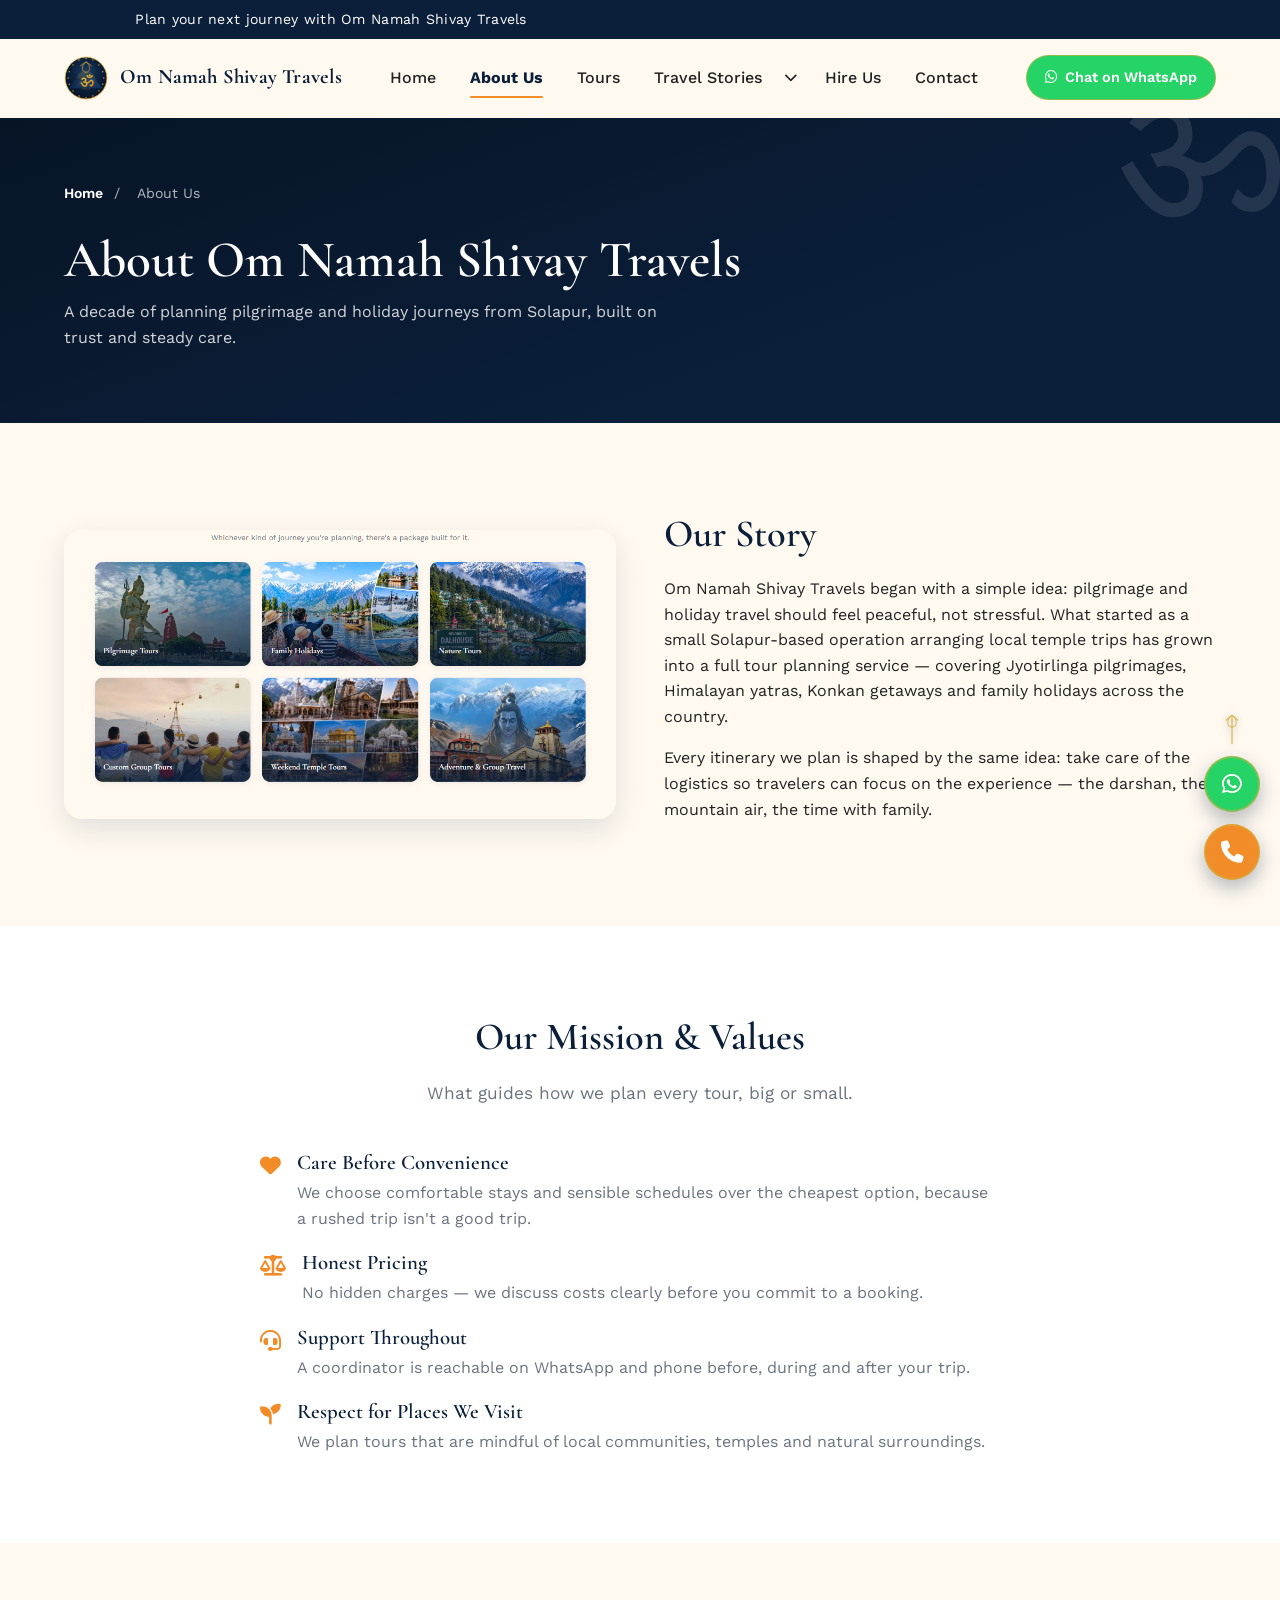
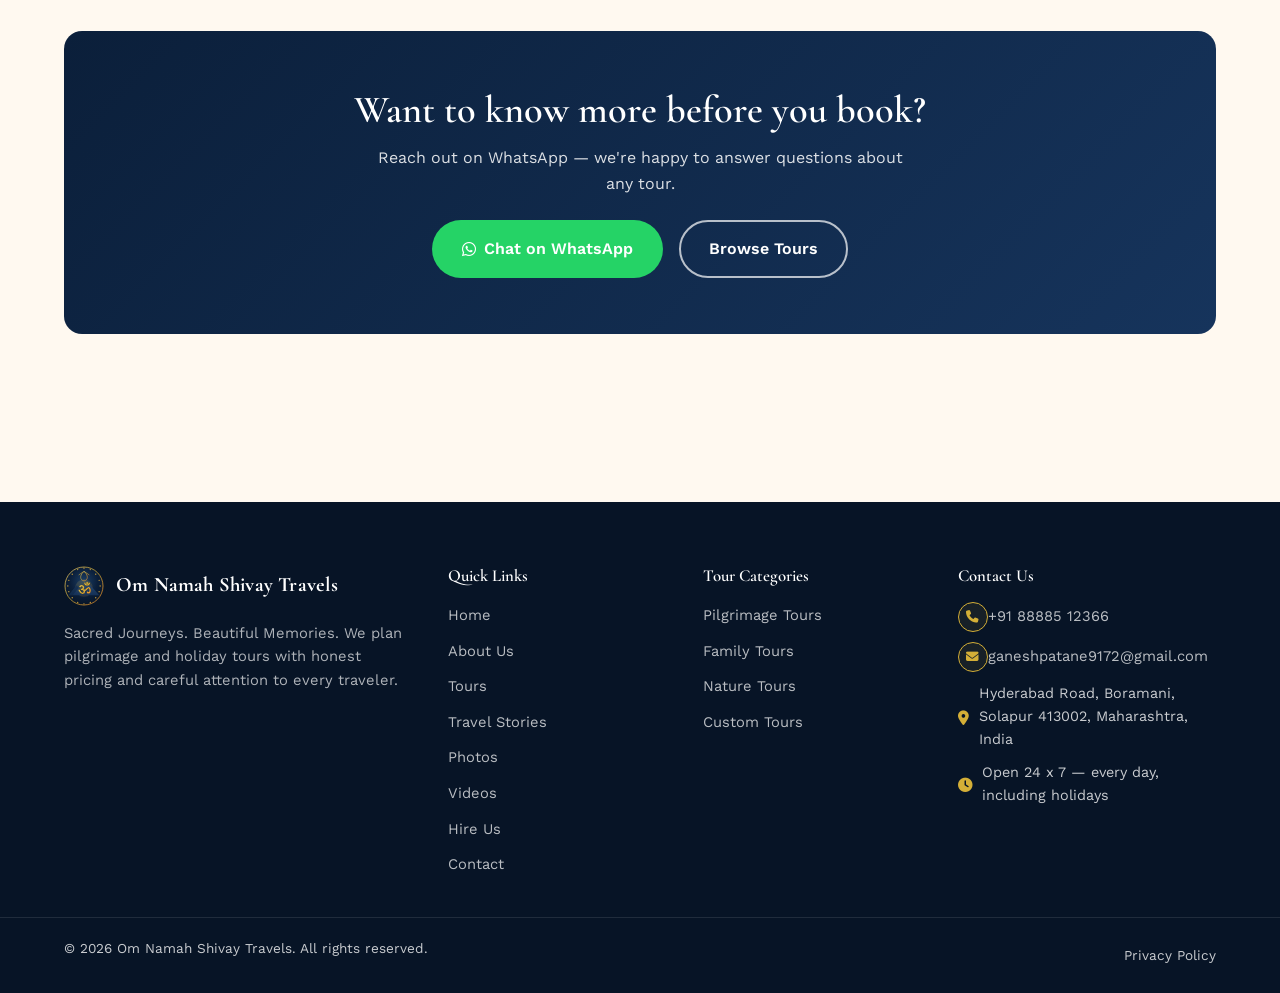
<file: pages/about.html>
<!DOCTYPE html>
<html lang="en">
<head>
<meta charset="UTF-8">
<meta name="viewport" content="width=device-width, initial-scale=1.0">
<title>About Us | Om Namah Shivay Travels</title>
<meta name="description" content="Learn about Om Namah Shivay Travels — a Solapur-based tour operator planning pilgrimage and holiday journeys with care and transparency.">
<link rel="icon" type="image/svg+xml" href="../images/logo/logo.svg">

<link rel="preconnect" href="https://fonts.googleapis.com">
<link rel="preconnect" href="https://fonts.gstatic.com" crossorigin>
<!-- Fonts and icons load asynchronously (preload + swap) so a slow or
     unreachable CDN never blocks the page from rendering or appearing "stuck". -->
<link rel="preload" as="style" href="https://fonts.googleapis.com/css2?family=Cormorant+Garamond:wght@500;600;700&family=Work+Sans:wght@400;500;600;700&display=swap" onload="this.onload=null;this.rel='stylesheet'">
<link rel="preload" as="style" href="https://cdnjs.cloudflare.com/ajax/libs/font-awesome/6.5.1/css/all.min.css" integrity="sha512-DTOQO9RWCH3ppGqcWaEA1BIZOC6xxalwEsw9c2QQeAIftl+Vegovlnee1c9QX4TctnWMn13TZye+giMm8e2LwA==" crossorigin="anonymous" referrerpolicy="no-referrer" onload="this.onload=null;this.rel='stylesheet'">
<noscript>
  <link rel="stylesheet" href="https://fonts.googleapis.com/css2?family=Cormorant+Garamond:wght@500;600;700&family=Work+Sans:wght@400;500;600;700&display=swap">
  <link rel="stylesheet" href="https://cdnjs.cloudflare.com/ajax/libs/font-awesome/6.5.1/css/all.min.css" integrity="sha512-DTOQO9RWCH3ppGqcWaEA1BIZOC6xxalwEsw9c2QQeAIftl+Vegovlnee1c9QX4TctnWMn13TZye+giMm8e2LwA==" crossorigin="anonymous" referrerpolicy="no-referrer">
</noscript>

<link rel="stylesheet" href="../css/style.css">
<link rel="stylesheet" href="../css/responsive.css">

<script>const BASE_PATH = "../";</script>
</head>
<body>

<a class="visually-hidden" href="#page-content">Skip to main content</a>
<div id="site-header"></div>

<main id="page-content">

  <section class="page-hero">
    <svg class="page-hero-om" viewBox="0 0 100 100" aria-hidden="true"><text x="50" y="58" text-anchor="middle" font-family="'Cormorant Garamond', serif" font-size="90" fill="currentColor">&#2384;</text></svg>
    <div class="container">
      <nav class="breadcrumbs" aria-label="Breadcrumb" style="color:rgba(255,255,255,0.7)">
        <a href="../index.html" style="color:#fff">Home</a> <span>/</span> <span aria-current="page">About Us</span>
      </nav>
      <h1>About Om Namah Shivay Travels</h1>
      <p>A decade of planning pilgrimage and holiday journeys from Solapur, built on trust and steady care.</p>
    </div>
  </section>

  <section class="section">
    <div class="container two-col">
      <div data-reveal>
        <img src="../images/hero/about-story.png" alt="Travelers on a guided pilgrimage tour" data-fallback="Our Story">
      </div>
      <div data-reveal>
        <h2>Our Story</h2>
        <p>Om Namah Shivay Travels began with a simple idea: pilgrimage and holiday travel should feel peaceful, not stressful. What started as a small Solapur-based operation arranging local temple trips has grown into a full tour planning service — covering Jyotirlinga pilgrimages, Himalayan yatras, Konkan getaways and family holidays across the country.</p>
        <p>Every itinerary we plan is shaped by the same idea: take care of the logistics so travelers can focus on the experience — the darshan, the mountain air, the time with family.</p>
      </div>
    </div>
  </section>

  <section class="section section-alt">
    <div class="container">
      <div class="section-head center">
        <h2>Our Mission &amp; Values</h2>
        <p>What guides how we plan every tour, big or small.</p>
      </div>
      <div class="value-list" style="max-width:760px;margin-left:auto;margin-right:auto;">
        <div class="value-item" data-reveal>
          <i class="fa-solid fa-heart" aria-hidden="true"></i>
          <div>
            <h3>Care Before Convenience</h3>
            <p>We choose comfortable stays and sensible schedules over the cheapest option, because a rushed trip isn't a good trip.</p>
          </div>
        </div>
        <div class="value-item" data-reveal>
          <i class="fa-solid fa-scale-balanced" aria-hidden="true"></i>
          <div>
            <h3>Honest Pricing</h3>
            <p>No hidden charges — we discuss costs clearly before you commit to a booking.</p>
          </div>
        </div>
        <div class="value-item" data-reveal>
          <i class="fa-solid fa-headset" aria-hidden="true"></i>
          <div>
            <h3>Support Throughout</h3>
            <p>A coordinator is reachable on WhatsApp and phone before, during and after your trip.</p>
          </div>
        </div>
        <div class="value-item" data-reveal>
          <i class="fa-solid fa-seedling" aria-hidden="true"></i>
          <div>
            <h3>Respect for Places We Visit</h3>
            <p>We plan tours that are mindful of local communities, temples and natural surroundings.</p>
          </div>
        </div>
      </div>
    </div>
  </section>

  <section class="section">
    <div class="container">
      <div class="cta-band" data-reveal>
        <h2>Want to know more before you book?</h2>
        <p>Reach out on WhatsApp — we're happy to answer questions about any tour.</p>
        <div class="cta-actions">
          <a href="#" class="btn btn-whatsapp" data-whatsapp-cta>
            <i class="fa-brands fa-whatsapp" aria-hidden="true"></i><span>Chat on WhatsApp</span>
          </a>
          <a href="tours.html" class="btn btn-outline-light">Browse Tours</a>
        </div>
      </div>
    </div>
  </section>

</main>

<div id="site-footer"></div>
<div id="floating-actions"></div>

<script src="../js/config.js" defer></script>
<script src="../js/data.js" defer></script>
<script src="../js/components.js" defer></script>
<script src="../js/main.js" defer></script>
<script src="../js/pages.js" defer></script>
<script>
  document.addEventListener("DOMContentLoaded", function () {
    initPage({
      activePageId: "about",
      seo: { title: "About Us", description: "A decade of planning pilgrimage and holiday journeys from Solapur, built on trust and steady care." }
    });
    document.querySelectorAll("[data-whatsapp-cta]").forEach((btn) => { btn.href = buildWhatsAppUrl(); });
  });
</script>
</body>
</html>
</file>
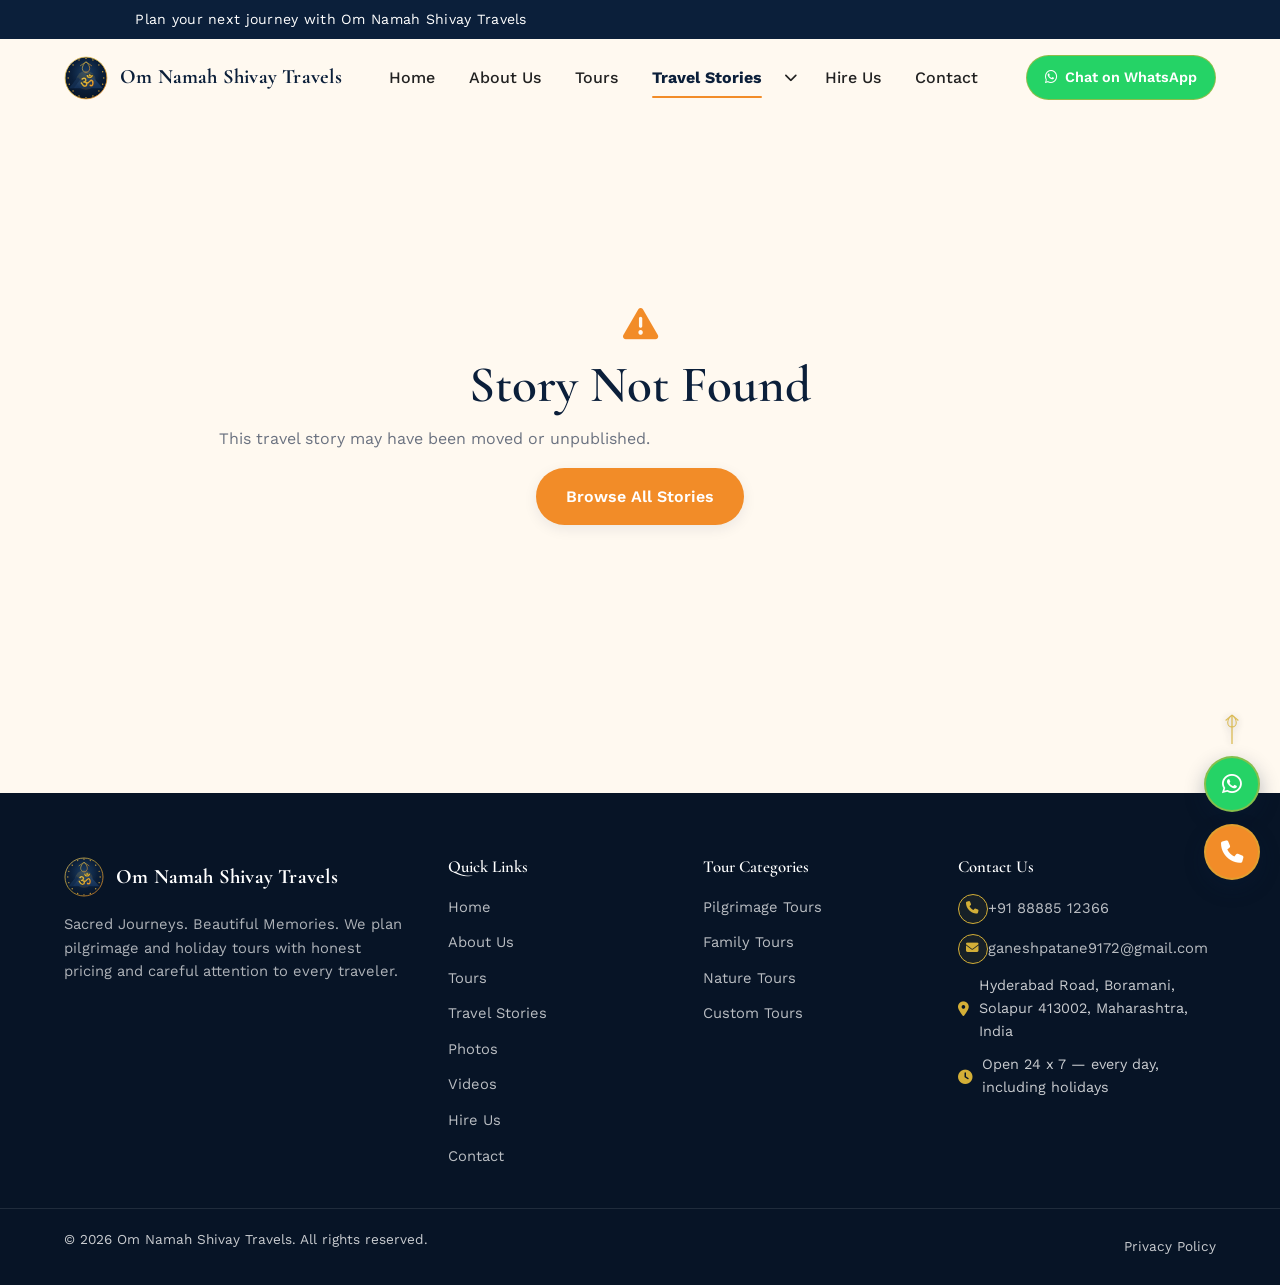
<file: pages/blog-details.html>
<!DOCTYPE html>
<html lang="en">
<head>
<meta charset="UTF-8">
<meta name="viewport" content="width=device-width, initial-scale=1.0">
<title>Travel Story | Om Namah Shivay Travels</title>
<meta name="description" content="Read this travel story from Om Namah Shivay Travels.">
<link rel="icon" type="image/svg+xml" href="../images/logo/logo.svg">

<link rel="preconnect" href="https://fonts.googleapis.com">
<link rel="preconnect" href="https://fonts.gstatic.com" crossorigin>
<!-- Fonts and icons load asynchronously (preload + swap) so a slow or
     unreachable CDN never blocks the page from rendering or appearing "stuck". -->
<link rel="preload" as="style" href="https://fonts.googleapis.com/css2?family=Cormorant+Garamond:wght@500;600;700&family=Work+Sans:wght@400;500;600;700&display=swap" onload="this.onload=null;this.rel='stylesheet'">
<link rel="preload" as="style" href="https://cdnjs.cloudflare.com/ajax/libs/font-awesome/6.5.1/css/all.min.css" integrity="sha512-DTOQO9RWCH3ppGqcWaEA1BIZOC6xxalwEsw9c2QQeAIftl+Vegovlnee1c9QX4TctnWMn13TZye+giMm8e2LwA==" crossorigin="anonymous" referrerpolicy="no-referrer" onload="this.onload=null;this.rel='stylesheet'">
<noscript>
  <link rel="stylesheet" href="https://fonts.googleapis.com/css2?family=Cormorant+Garamond:wght@500;600;700&family=Work+Sans:wght@400;500;600;700&display=swap">
  <link rel="stylesheet" href="https://cdnjs.cloudflare.com/ajax/libs/font-awesome/6.5.1/css/all.min.css" integrity="sha512-DTOQO9RWCH3ppGqcWaEA1BIZOC6xxalwEsw9c2QQeAIftl+Vegovlnee1c9QX4TctnWMn13TZye+giMm8e2LwA==" crossorigin="anonymous" referrerpolicy="no-referrer">
</noscript>

<link rel="stylesheet" href="../css/style.css">
<link rel="stylesheet" href="../css/responsive.css">

<script>const BASE_PATH = "../";</script>
</head>
<body>

<a class="visually-hidden" href="#page-content">Skip to main content</a>
<div id="site-header"></div>

<main id="page-content">
  <section class="section">
    <div class="container" id="blogDetailsContent">
      <!-- Populated by initBlogDetailsPage() in pages.js -->
    </div>
  </section>
</main>

<div id="site-footer"></div>
<div id="floating-actions"></div>

<script src="../js/config.js" defer></script>
<script src="../js/data.js" defer></script>
<script src="../js/components.js" defer></script>
<script src="../js/main.js" defer></script>
<script src="../js/pages.js" defer></script>
<script>
  document.addEventListener("DOMContentLoaded", function () {
    initPage({ activePageId: "blogs" });
    initBlogDetailsPage();
  });
</script>
</body>
</html>
</file>
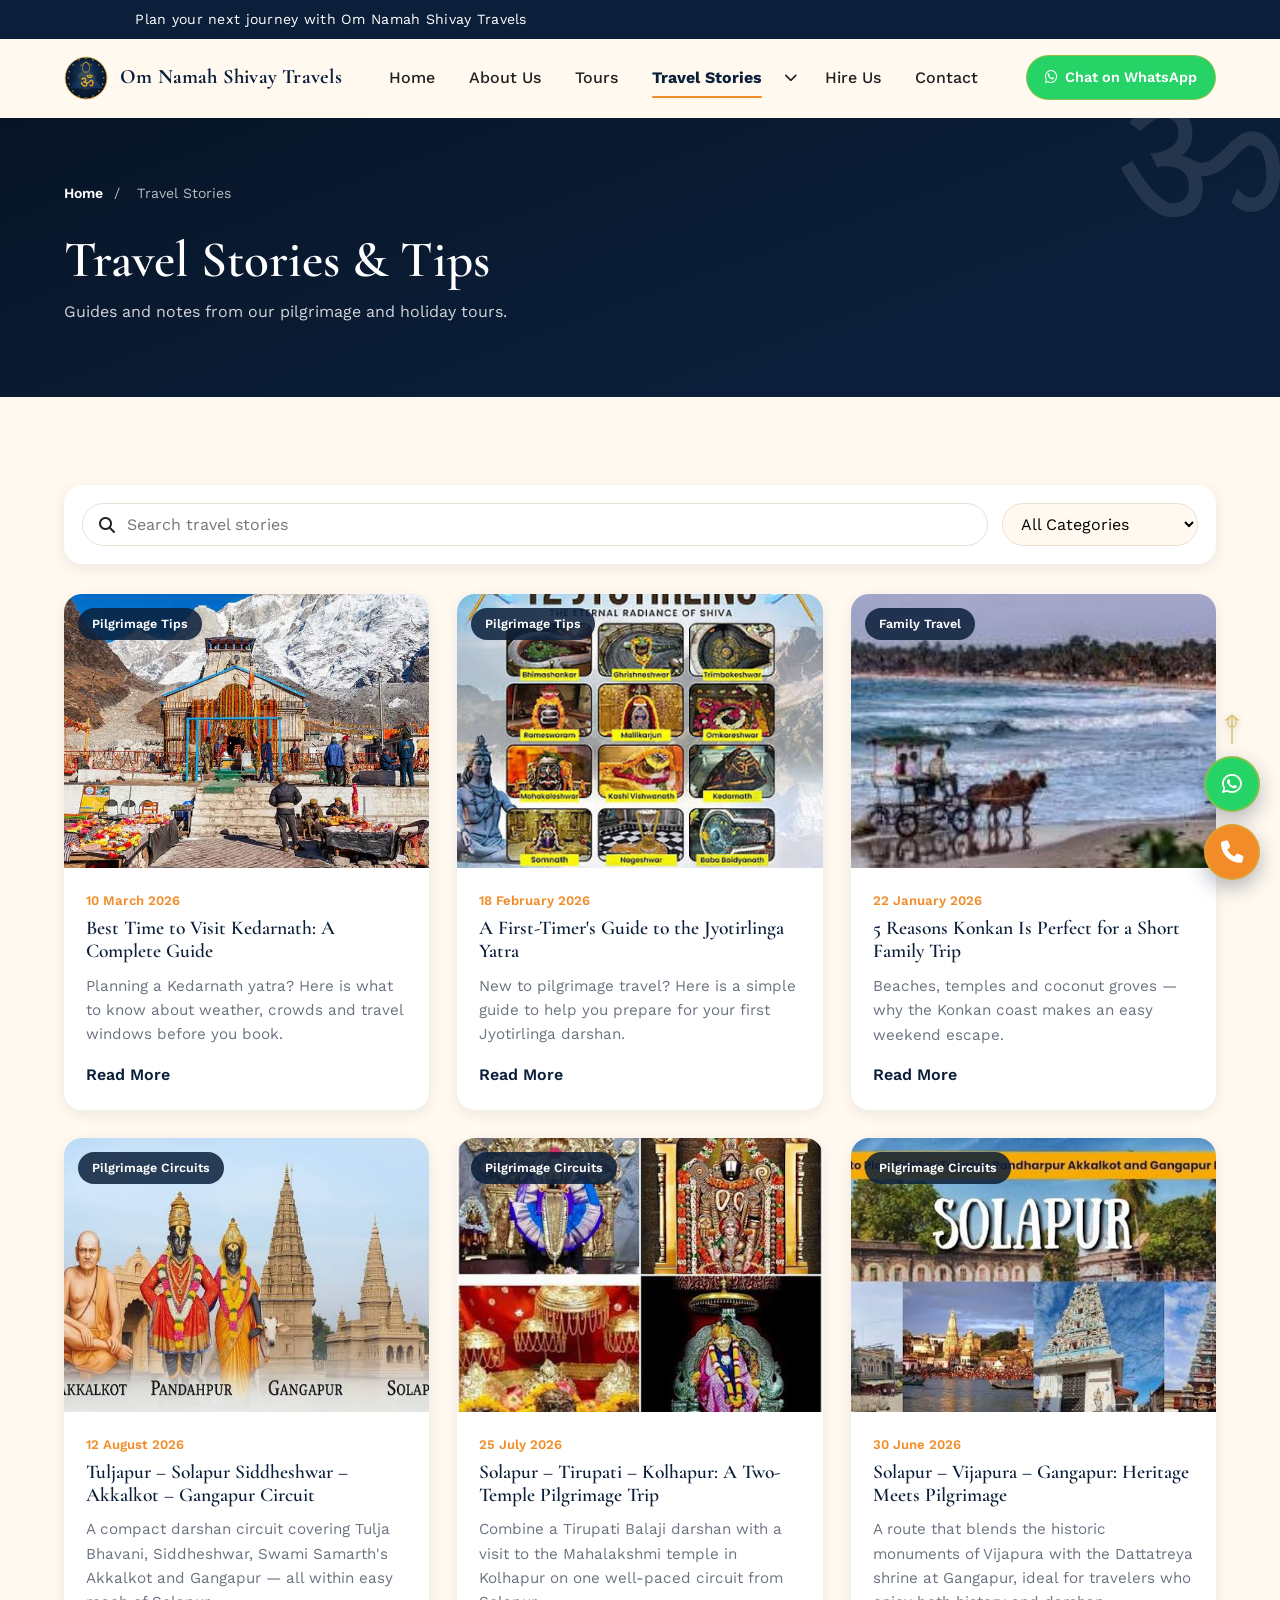
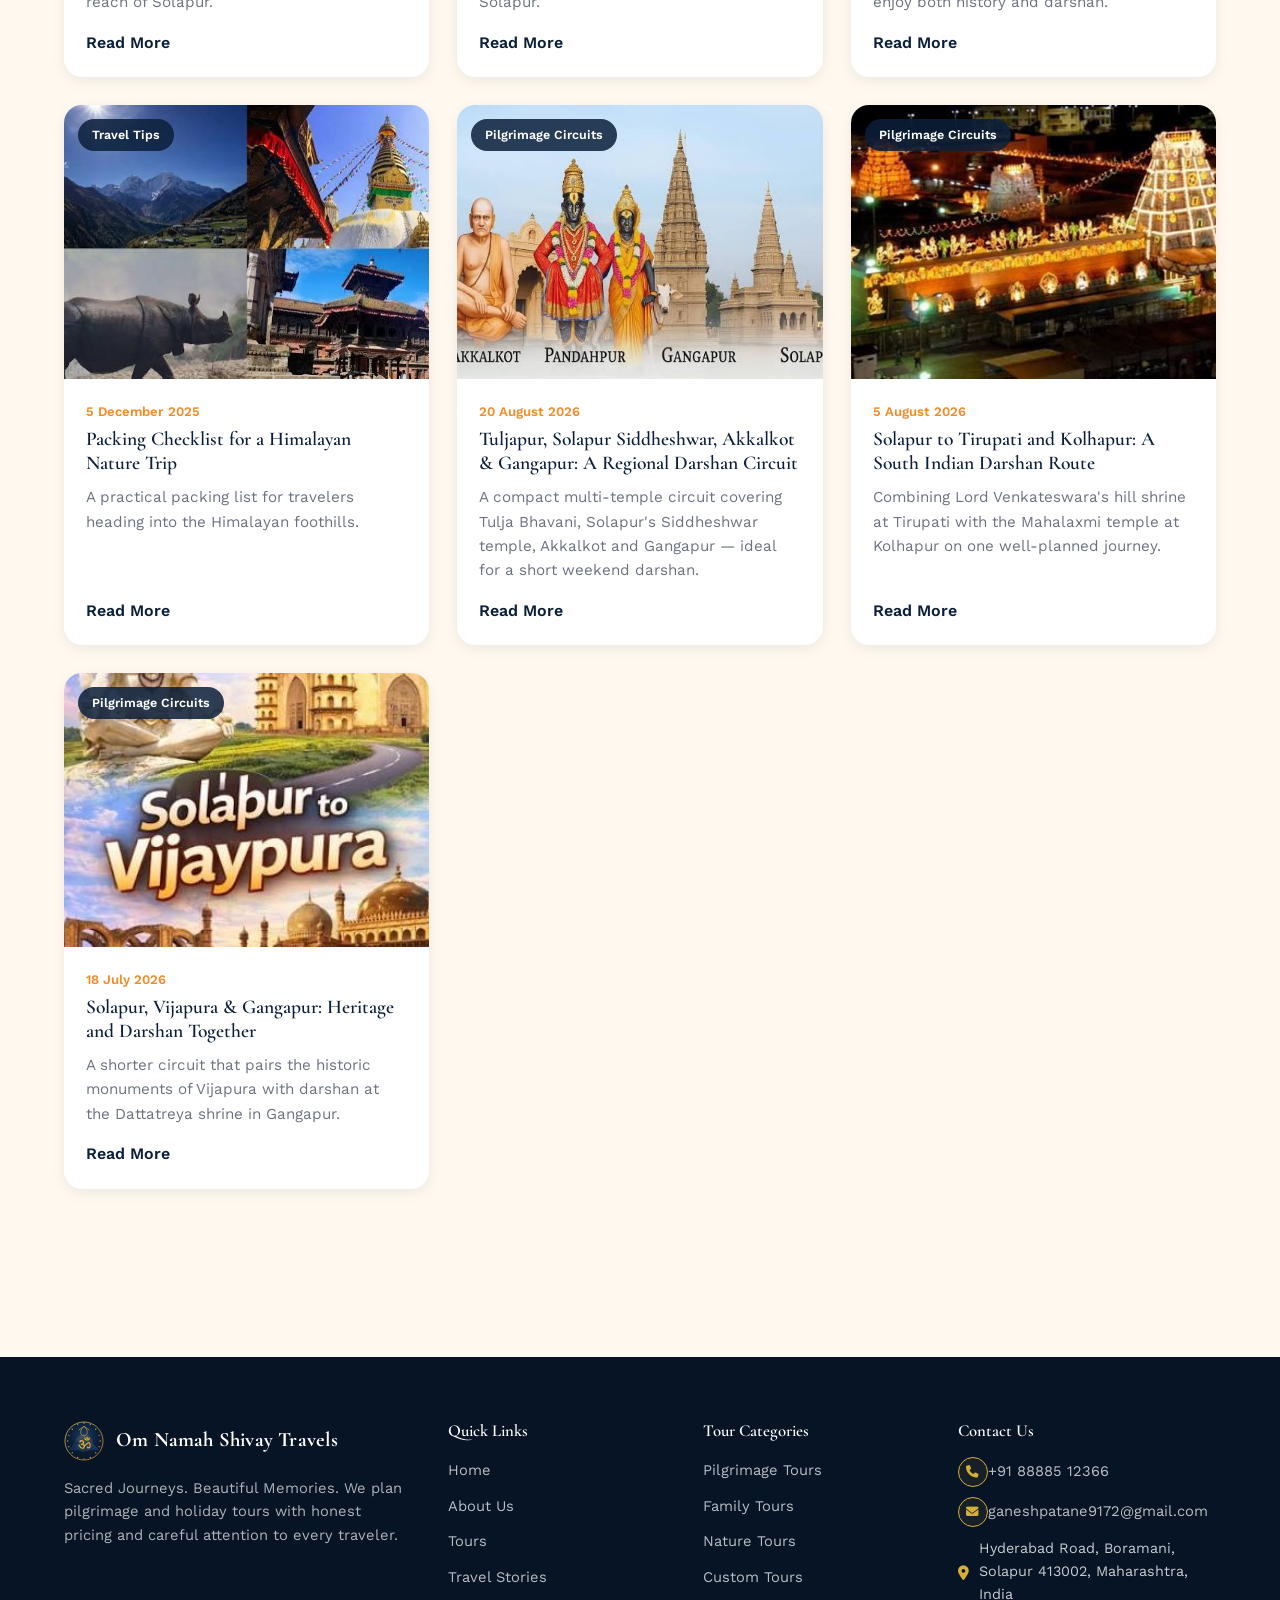
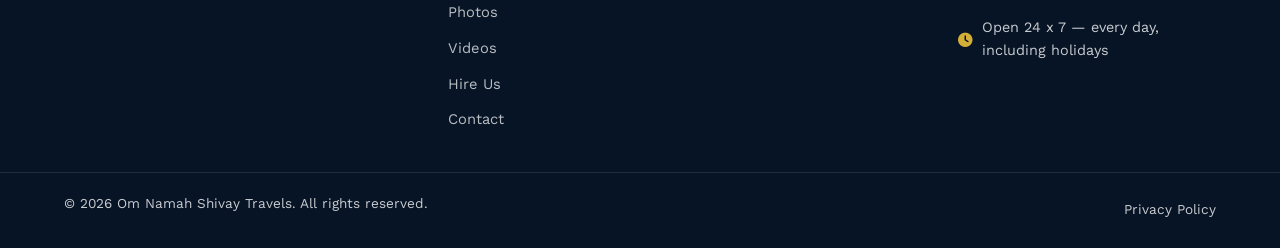
<file: pages/blogs.html>
<!DOCTYPE html>
<html lang="en">
<head>
<meta charset="UTF-8">
<meta name="viewport" content="width=device-width, initial-scale=1.0">
<title>Travel Stories | Om Namah Shivay Travels</title>
<meta name="description" content="Travel tips, pilgrimage guides and stories from Om Namah Shivay Travels.">
<link rel="icon" type="image/svg+xml" href="../images/logo/logo.svg">

<link rel="preconnect" href="https://fonts.googleapis.com">
<link rel="preconnect" href="https://fonts.gstatic.com" crossorigin>
<!-- Fonts and icons load asynchronously (preload + swap) so a slow or
     unreachable CDN never blocks the page from rendering or appearing "stuck". -->
<link rel="preload" as="style" href="https://fonts.googleapis.com/css2?family=Cormorant+Garamond:wght@500;600;700&family=Work+Sans:wght@400;500;600;700&display=swap" onload="this.onload=null;this.rel='stylesheet'">
<link rel="preload" as="style" href="https://cdnjs.cloudflare.com/ajax/libs/font-awesome/6.5.1/css/all.min.css" integrity="sha512-DTOQO9RWCH3ppGqcWaEA1BIZOC6xxalwEsw9c2QQeAIftl+Vegovlnee1c9QX4TctnWMn13TZye+giMm8e2LwA==" crossorigin="anonymous" referrerpolicy="no-referrer" onload="this.onload=null;this.rel='stylesheet'">
<noscript>
  <link rel="stylesheet" href="https://fonts.googleapis.com/css2?family=Cormorant+Garamond:wght@500;600;700&family=Work+Sans:wght@400;500;600;700&display=swap">
  <link rel="stylesheet" href="https://cdnjs.cloudflare.com/ajax/libs/font-awesome/6.5.1/css/all.min.css" integrity="sha512-DTOQO9RWCH3ppGqcWaEA1BIZOC6xxalwEsw9c2QQeAIftl+Vegovlnee1c9QX4TctnWMn13TZye+giMm8e2LwA==" crossorigin="anonymous" referrerpolicy="no-referrer">
</noscript>

<link rel="stylesheet" href="../css/style.css">
<link rel="stylesheet" href="../css/responsive.css">

<script>const BASE_PATH = "../";</script>
</head>
<body>

<a class="visually-hidden" href="#page-content">Skip to main content</a>
<div id="site-header"></div>

<main id="page-content">

  <section class="page-hero">
    <svg class="page-hero-om" viewBox="0 0 100 100" aria-hidden="true"><text x="50" y="58" text-anchor="middle" font-family="'Cormorant Garamond', serif" font-size="90" fill="currentColor">&#2384;</text></svg>
    <div class="container">
      <nav class="breadcrumbs" aria-label="Breadcrumb" style="color:rgba(255,255,255,0.7)">
        <a href="../index.html" style="color:#fff">Home</a> <span>/</span> <span aria-current="page">Travel Stories</span>
      </nav>
      <h1>Travel Stories &amp; Tips</h1>
      <p>Guides and notes from our pilgrimage and holiday tours.</p>
    </div>
  </section>

  <section class="section">
    <div class="container">
      <div class="toolbar">
        <label class="search-field">
          <i class="fa-solid fa-magnifying-glass" aria-hidden="true"></i>
          <input type="search" id="blogSearch" placeholder="Search travel stories">
          <span class="visually-hidden">Search travel stories</span>
        </label>
        <label class="visually-hidden" for="blogCategoryFilter">Filter by category</label>
        <select id="blogCategoryFilter"></select>
      </div>

      <div class="grid grid-3" id="blogsGrid"></div>
    </div>
  </section>

</main>

<div id="site-footer"></div>
<div id="floating-actions"></div>

<script src="../js/config.js" defer></script>
<script src="../js/data.js" defer></script>
<script src="../js/components.js" defer></script>
<script src="../js/main.js" defer></script>
<script src="../js/pages.js" defer></script>
<script>
  document.addEventListener("DOMContentLoaded", function () {
    initPage({
      activePageId: "blogs",
      seo: { title: "Travel Stories", description: "Travel tips, pilgrimage guides and stories from Om Namah Shivay Travels." }
    });
    initBlogsPage();
  });
</script>
</body>
</html>
</file>
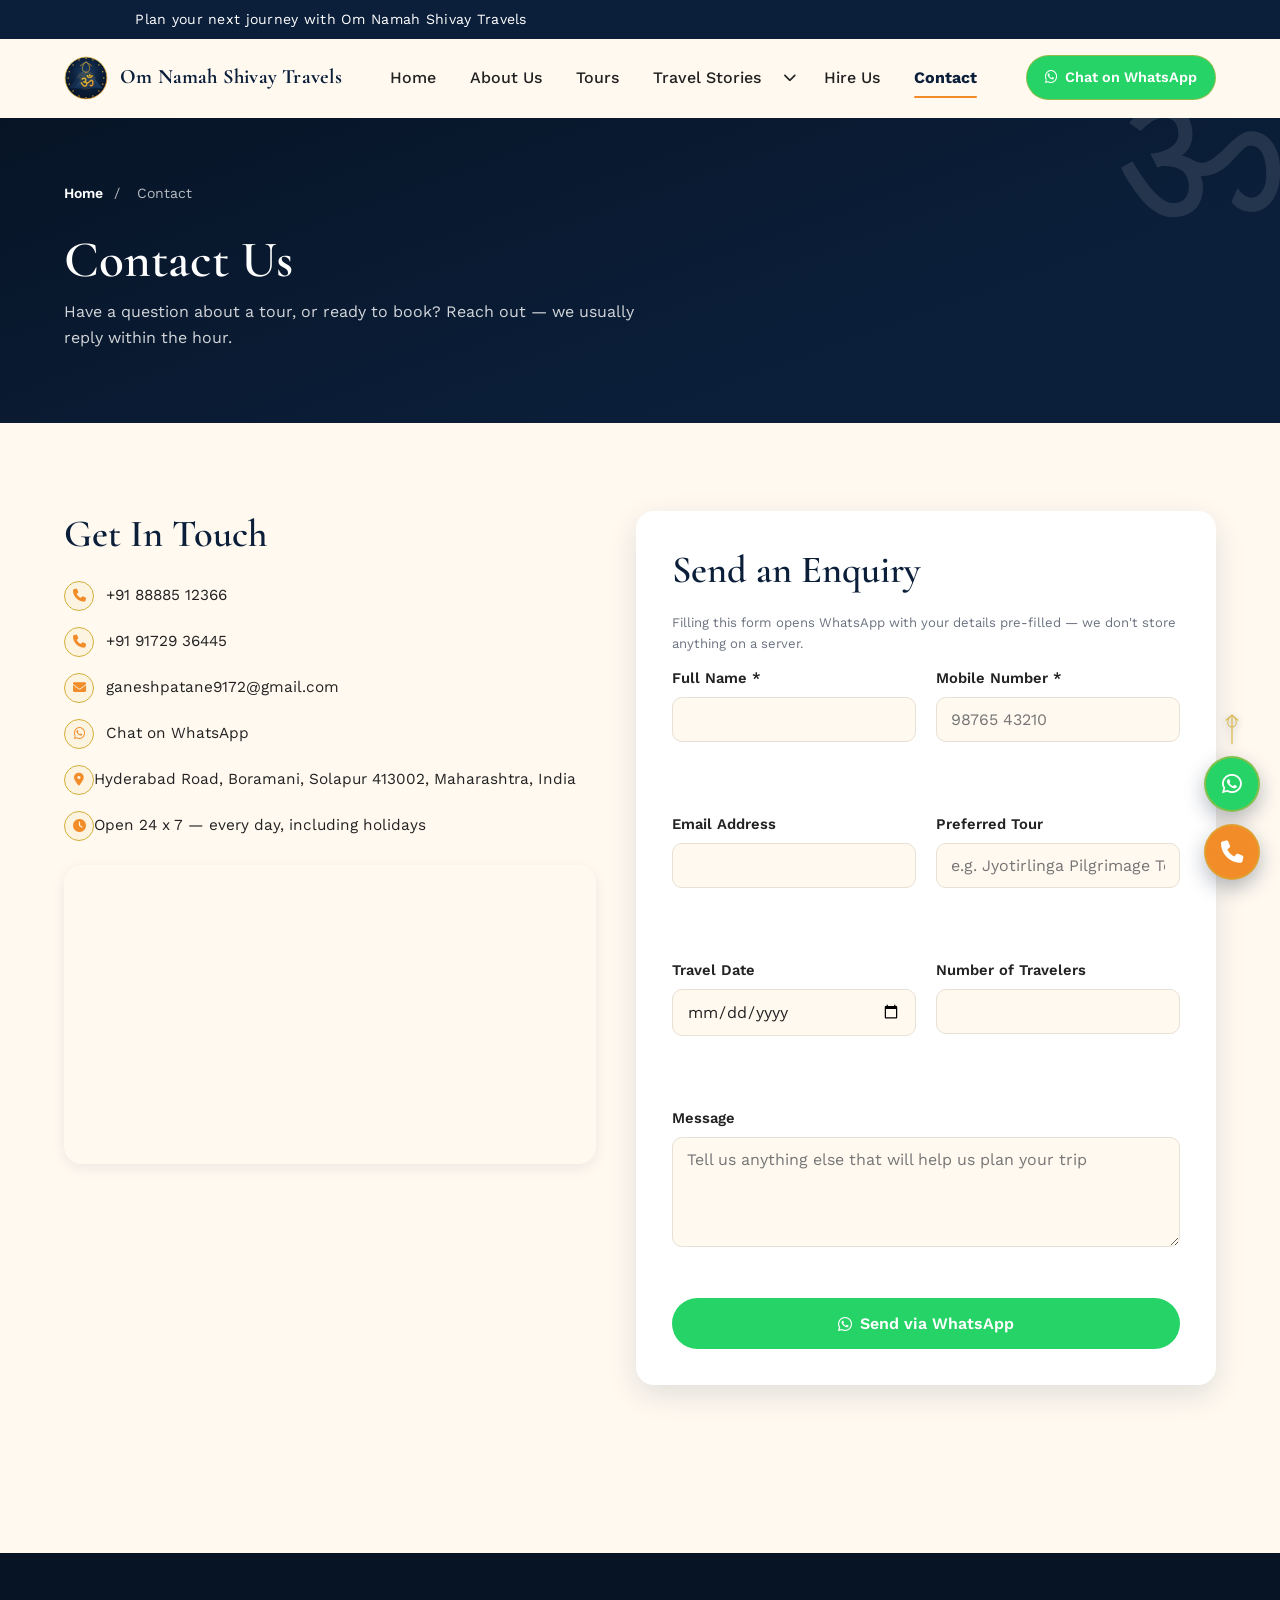
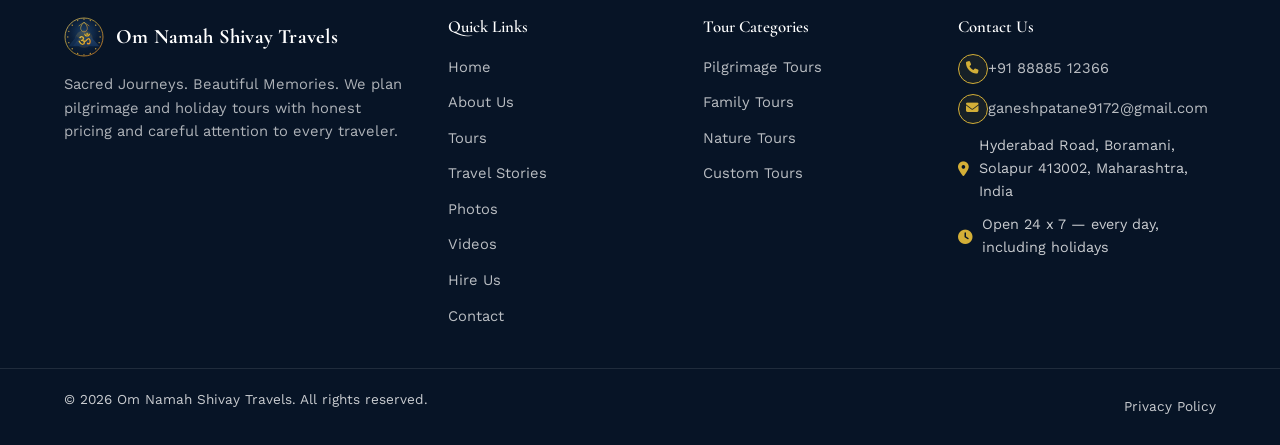
<file: pages/contact.html>
<!DOCTYPE html>
<html lang="en">
<head>
<meta charset="UTF-8">
<meta name="viewport" content="width=device-width, initial-scale=1.0">
<title>Contact Us | Om Namah Shivay Travels</title>
<meta name="description" content="Get in touch with Om Namah Shivay Travels by phone, email or WhatsApp to plan your next tour.">
<link rel="icon" type="image/svg+xml" href="../images/logo/logo.svg">

<link rel="preconnect" href="https://fonts.googleapis.com">
<link rel="preconnect" href="https://fonts.gstatic.com" crossorigin>
<!-- Fonts and icons load asynchronously (preload + swap) so a slow or
     unreachable CDN never blocks the page from rendering or appearing "stuck". -->
<link rel="preload" as="style" href="https://fonts.googleapis.com/css2?family=Cormorant+Garamond:wght@500;600;700&family=Work+Sans:wght@400;500;600;700&display=swap" onload="this.onload=null;this.rel='stylesheet'">
<link rel="preload" as="style" href="https://cdnjs.cloudflare.com/ajax/libs/font-awesome/6.5.1/css/all.min.css" integrity="sha512-DTOQO9RWCH3ppGqcWaEA1BIZOC6xxalwEsw9c2QQeAIftl+Vegovlnee1c9QX4TctnWMn13TZye+giMm8e2LwA==" crossorigin="anonymous" referrerpolicy="no-referrer" onload="this.onload=null;this.rel='stylesheet'">
<noscript>
  <link rel="stylesheet" href="https://fonts.googleapis.com/css2?family=Cormorant+Garamond:wght@500;600;700&family=Work+Sans:wght@400;500;600;700&display=swap">
  <link rel="stylesheet" href="https://cdnjs.cloudflare.com/ajax/libs/font-awesome/6.5.1/css/all.min.css" integrity="sha512-DTOQO9RWCH3ppGqcWaEA1BIZOC6xxalwEsw9c2QQeAIftl+Vegovlnee1c9QX4TctnWMn13TZye+giMm8e2LwA==" crossorigin="anonymous" referrerpolicy="no-referrer">
</noscript>

<link rel="stylesheet" href="../css/style.css">
<link rel="stylesheet" href="../css/responsive.css">

<script>const BASE_PATH = "../";</script>
</head>
<body>

<a class="visually-hidden" href="#page-content">Skip to main content</a>
<div id="site-header"></div>

<main id="page-content">

  <section class="page-hero">
    <svg class="page-hero-om" viewBox="0 0 100 100" aria-hidden="true"><text x="50" y="58" text-anchor="middle" font-family="'Cormorant Garamond', serif" font-size="90" fill="currentColor">&#2384;</text></svg>
    <div class="container">
      <nav class="breadcrumbs" aria-label="Breadcrumb" style="color:rgba(255,255,255,0.7)">
        <a href="../index.html" style="color:#fff">Home</a> <span>/</span> <span aria-current="page">Contact</span>
      </nav>
      <h1>Contact Us</h1>
      <p>Have a question about a tour, or ready to book? Reach out — we usually reply within the hour.</p>
    </div>
  </section>

  <section class="section">
    <div class="container contact-grid">

      <div data-reveal>
        <h2>Get In Touch</h2>
        <ul class="contact-info-list" id="contactInfo"></ul>

        <div class="map-embed" id="contactMap"></div>
      </div>

      <div class="form-card" data-reveal>
        <h2>Send an Enquiry</h2>
        <p class="form-note">Filling this form opens WhatsApp with your details pre-filled — we don't store anything on a server.</p>

        <form id="contactForm" novalidate>
          <div class="form-grid">
            <div class="form-field">
              <label for="contactName">Full Name *</label>
              <input type="text" id="contactName" name="name" required autocomplete="name">
              <p class="field-error" role="alert"></p>
            </div>
            <div class="form-field">
              <label for="contactMobile">Mobile Number *</label>
              <input type="tel" id="contactMobile" name="mobile" required inputmode="numeric" placeholder="98765 43210" autocomplete="tel">
              <p class="field-error" role="alert"></p>
            </div>
            <div class="form-field">
              <label for="contactEmail">Email Address</label>
              <input type="email" id="contactEmail" name="email" autocomplete="email">
              <p class="field-error" role="alert"></p>
            </div>
            <div class="form-field">
              <label for="contactTour">Preferred Tour</label>
              <input type="text" id="contactTour" name="tour" placeholder="e.g. Jyotirlinga Pilgrimage Tour">
              <p class="field-error" role="alert"></p>
            </div>
            <div class="form-field">
              <label for="contactDate">Travel Date</label>
              <input type="date" id="contactDate" name="date">
              <p class="field-error" role="alert"></p>
            </div>
            <div class="form-field">
              <label for="contactTravelers">Number of Travelers</label>
              <input type="number" id="contactTravelers" name="travelers" min="1" max="100">
              <p class="field-error" role="alert"></p>
            </div>
            <div class="form-field full">
              <label for="contactMessage">Message</label>
              <textarea id="contactMessage" name="message" placeholder="Tell us anything else that will help us plan your trip"></textarea>
              <p class="field-error" role="alert"></p>
            </div>
          </div>
          <button type="submit" class="btn btn-whatsapp btn-block">
            <i class="fa-brands fa-whatsapp" aria-hidden="true"></i><span>Send via WhatsApp</span>
          </button>
        </form>
      </div>

    </div>
  </section>

</main>

<div id="site-footer"></div>
<div id="floating-actions"></div>

<script src="../js/config.js" defer></script>
<script src="../js/data.js" defer></script>
<script src="../js/components.js" defer></script>
<script src="../js/main.js" defer></script>
<script src="../js/pages.js" defer></script>
<script>
  document.addEventListener("DOMContentLoaded", function () {
    initPage({
      activePageId: "contact",
      seo: { title: "Contact Us", description: "Get in touch with Om Namah Shivay Travels by phone, email or WhatsApp." }
    });
    initContactPage();
  });
</script>
</body>
</html>
</file>
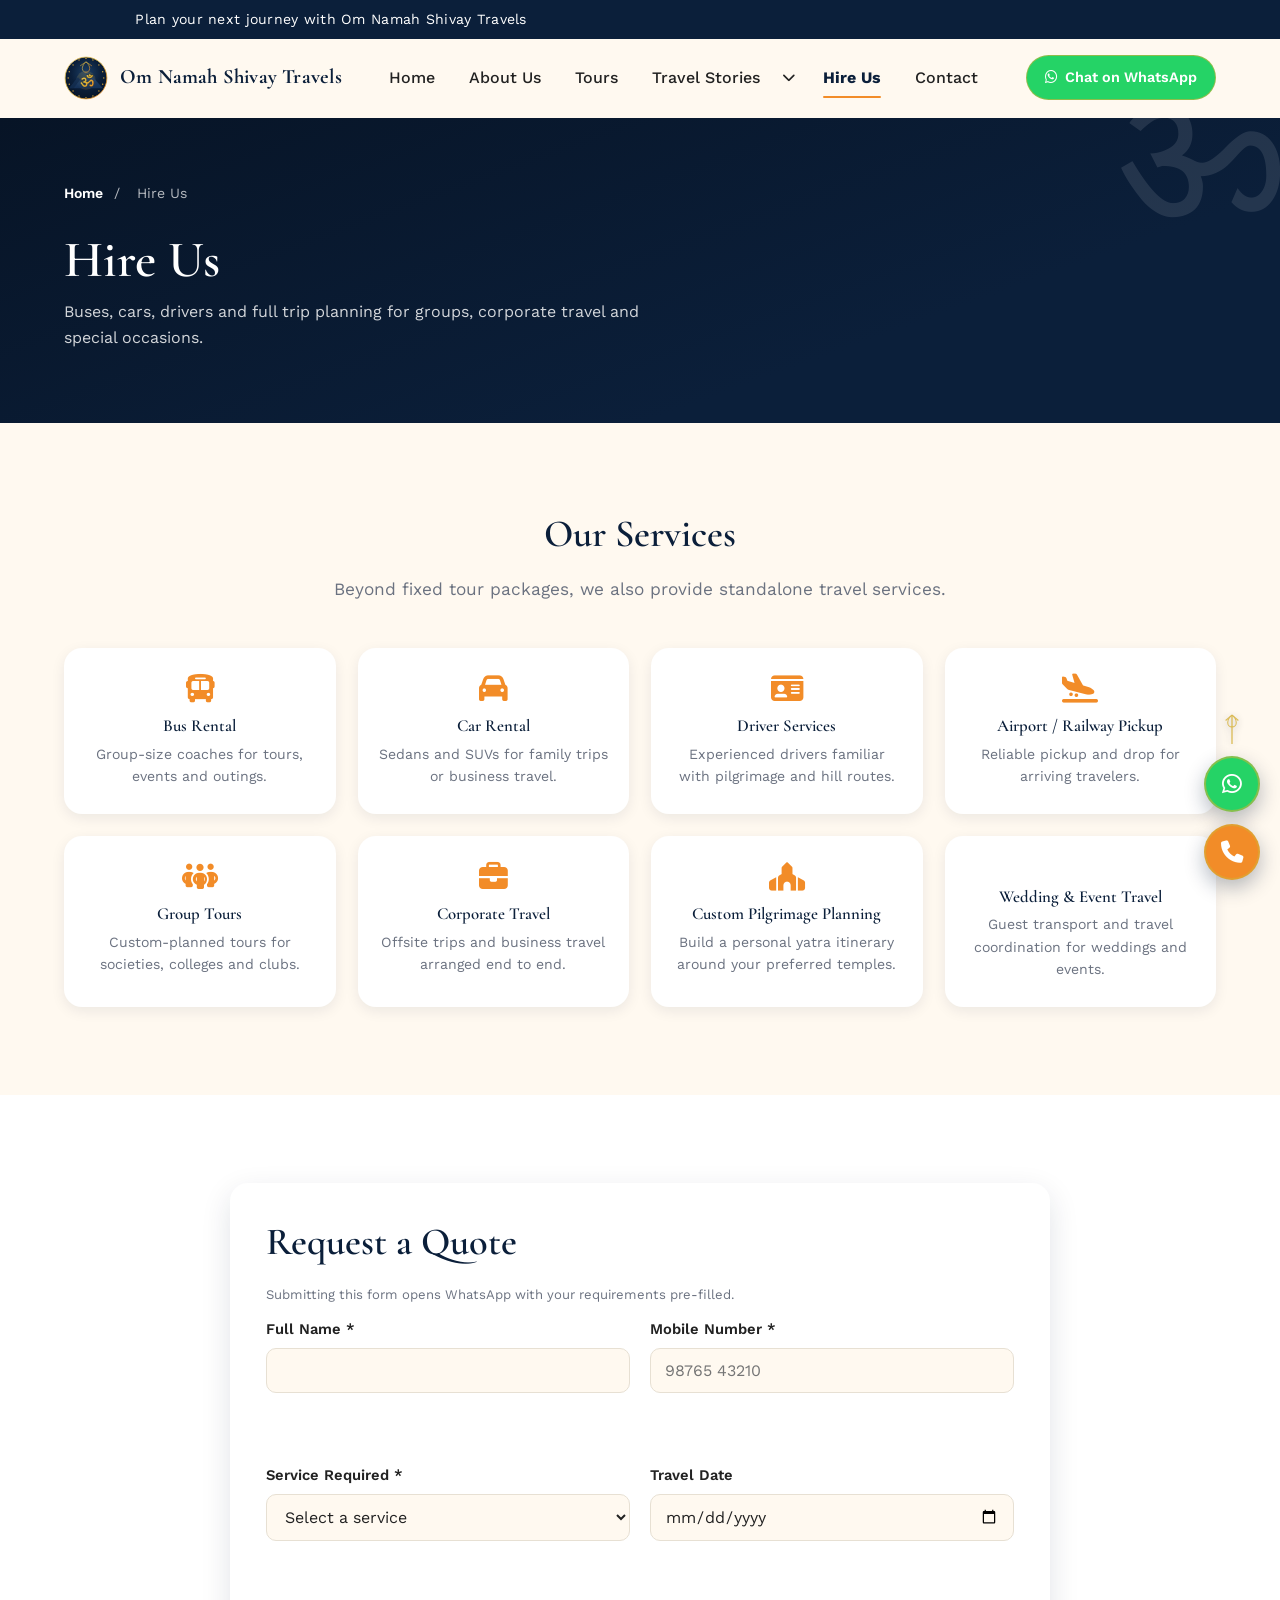
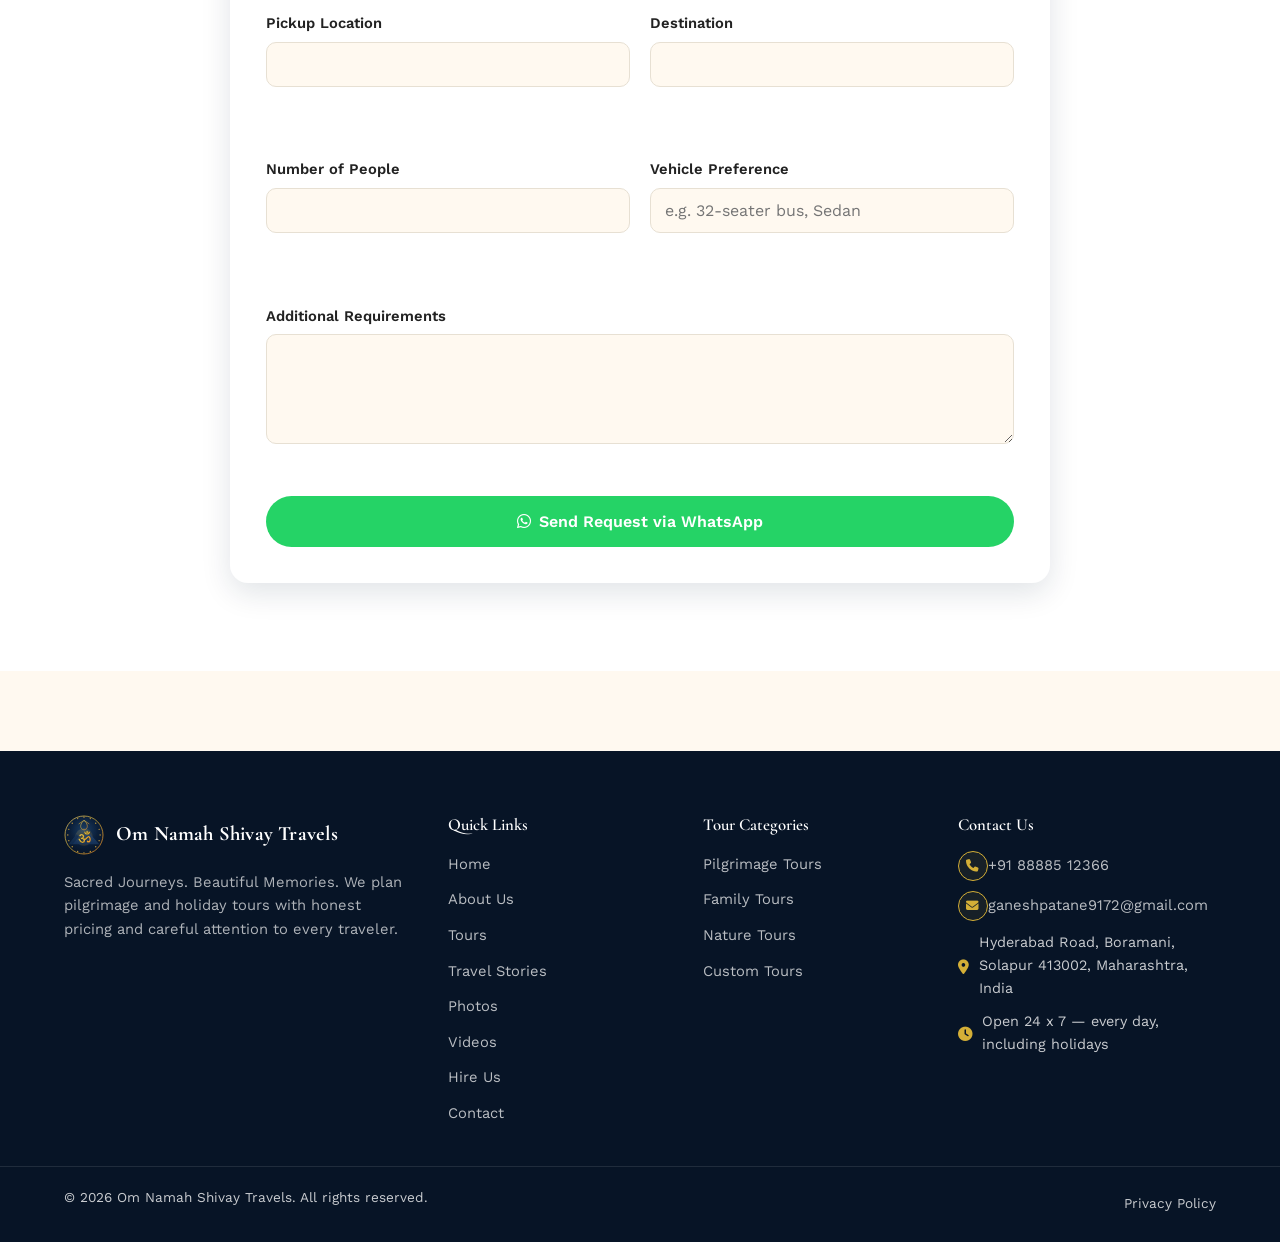
<file: pages/hire-us.html>
<!DOCTYPE html>
<html lang="en">
<head>
<meta charset="UTF-8">
<meta name="viewport" content="width=device-width, initial-scale=1.0">
<title>Hire Us | Om Namah Shivay Travels</title>
<meta name="description" content="Hire buses, cars and drivers from Om Namah Shivay Travels for group tours, corporate travel, weddings and pilgrimage planning.">
<link rel="icon" type="image/svg+xml" href="../images/logo/logo.svg">

<link rel="preconnect" href="https://fonts.googleapis.com">
<link rel="preconnect" href="https://fonts.gstatic.com" crossorigin>
<!-- Fonts and icons load asynchronously (preload + swap) so a slow or
     unreachable CDN never blocks the page from rendering or appearing "stuck". -->
<link rel="preload" as="style" href="https://fonts.googleapis.com/css2?family=Cormorant+Garamond:wght@500;600;700&family=Work+Sans:wght@400;500;600;700&display=swap" onload="this.onload=null;this.rel='stylesheet'">
<link rel="preload" as="style" href="https://cdnjs.cloudflare.com/ajax/libs/font-awesome/6.5.1/css/all.min.css" integrity="sha512-DTOQO9RWCH3ppGqcWaEA1BIZOC6xxalwEsw9c2QQeAIftl+Vegovlnee1c9QX4TctnWMn13TZye+giMm8e2LwA==" crossorigin="anonymous" referrerpolicy="no-referrer" onload="this.onload=null;this.rel='stylesheet'">
<noscript>
  <link rel="stylesheet" href="https://fonts.googleapis.com/css2?family=Cormorant+Garamond:wght@500;600;700&family=Work+Sans:wght@400;500;600;700&display=swap">
  <link rel="stylesheet" href="https://cdnjs.cloudflare.com/ajax/libs/font-awesome/6.5.1/css/all.min.css" integrity="sha512-DTOQO9RWCH3ppGqcWaEA1BIZOC6xxalwEsw9c2QQeAIftl+Vegovlnee1c9QX4TctnWMn13TZye+giMm8e2LwA==" crossorigin="anonymous" referrerpolicy="no-referrer">
</noscript>

<link rel="stylesheet" href="../css/style.css">
<link rel="stylesheet" href="../css/responsive.css">

<script>const BASE_PATH = "../";</script>
</head>
<body>

<a class="visually-hidden" href="#page-content">Skip to main content</a>
<div id="site-header"></div>

<main id="page-content">

  <section class="page-hero">
    <svg class="page-hero-om" viewBox="0 0 100 100" aria-hidden="true"><text x="50" y="58" text-anchor="middle" font-family="'Cormorant Garamond', serif" font-size="90" fill="currentColor">&#2384;</text></svg>
    <div class="container">
      <nav class="breadcrumbs" aria-label="Breadcrumb" style="color:rgba(255,255,255,0.7)">
        <a href="../index.html" style="color:#fff">Home</a> <span>/</span> <span aria-current="page">Hire Us</span>
      </nav>
      <h1>Hire Us</h1>
      <p>Buses, cars, drivers and full trip planning for groups, corporate travel and special occasions.</p>
    </div>
  </section>

  <section class="section">
    <div class="container">
      <div class="section-head center">
        <h2>Our Services</h2>
        <p>Beyond fixed tour packages, we also provide standalone travel services.</p>
      </div>
      <div class="service-grid">
        <div class="service-card" data-reveal><i class="fa-solid fa-bus" aria-hidden="true"></i><h3>Bus Rental</h3><p>Group-size coaches for tours, events and outings.</p></div>
        <div class="service-card" data-reveal><i class="fa-solid fa-car" aria-hidden="true"></i><h3>Car Rental</h3><p>Sedans and SUVs for family trips or business travel.</p></div>
        <div class="service-card" data-reveal><i class="fa-solid fa-id-card" aria-hidden="true"></i><h3>Driver Services</h3><p>Experienced drivers familiar with pilgrimage and hill routes.</p></div>
        <div class="service-card" data-reveal><i class="fa-solid fa-plane-arrival" aria-hidden="true"></i><h3>Airport / Railway Pickup</h3><p>Reliable pickup and drop for arriving travelers.</p></div>
        <div class="service-card" data-reveal><i class="fa-solid fa-people-group" aria-hidden="true"></i><h3>Group Tours</h3><p>Custom-planned tours for societies, colleges and clubs.</p></div>
        <div class="service-card" data-reveal><i class="fa-solid fa-briefcase" aria-hidden="true"></i><h3>Corporate Travel</h3><p>Offsite trips and business travel arranged end to end.</p></div>
        <div class="service-card" data-reveal><i class="fa-solid fa-place-of-worship" aria-hidden="true"></i><h3>Custom Pilgrimage Planning</h3><p>Build a personal yatra itinerary around your preferred temples.</p></div>
        <div class="service-card" data-reveal><i class="fa-solid fa-rings-wedding" aria-hidden="true"></i><h3>Wedding &amp; Event Travel</h3><p>Guest transport and travel coordination for weddings and events.</p></div>
      </div>
    </div>
  </section>

  <section class="section section-alt">
    <div class="container">
      <div class="form-card" style="max-width:820px;margin:0 auto;" data-reveal>
        <h2>Request a Quote</h2>
        <p class="form-note">Submitting this form opens WhatsApp with your requirements pre-filled.</p>

        <form id="hireForm" novalidate>
          <div class="form-grid">
            <div class="form-field">
              <label for="hireName">Full Name *</label>
              <input type="text" id="hireName" name="name" required autocomplete="name">
              <p class="field-error" role="alert"></p>
            </div>
            <div class="form-field">
              <label for="hireMobile">Mobile Number *</label>
              <input type="tel" id="hireMobile" name="mobile" required inputmode="numeric" placeholder="98765 43210" autocomplete="tel">
              <p class="field-error" role="alert"></p>
            </div>
            <div class="form-field">
              <label for="hireService">Service Required *</label>
              <select id="hireService" name="service" required>
                <option value="">Select a service</option>
                <option>Bus Rental</option>
                <option>Car Rental</option>
                <option>Driver Services</option>
                <option>Airport / Railway Pickup</option>
                <option>Group Tour</option>
                <option>Corporate Travel</option>
                <option>Custom Pilgrimage Planning</option>
                <option>Wedding / Event Travel</option>
                <option>Any Other / Custom</option>
              </select>
              <p class="field-error" role="alert"></p>
            </div>
            <div class="form-field">
              <label for="hireDate">Travel Date</label>
              <input type="date" id="hireDate" name="date">
              <p class="field-error" role="alert"></p>
            </div>
            <div class="form-field">
              <label for="hirePickup">Pickup Location</label>
              <input type="text" id="hirePickup" name="pickup">
              <p class="field-error" role="alert"></p>
            </div>
            <div class="form-field">
              <label for="hireDestination">Destination</label>
              <input type="text" id="hireDestination" name="destination">
              <p class="field-error" role="alert"></p>
            </div>
            <div class="form-field">
              <label for="hirePeople">Number of People</label>
              <input type="number" id="hirePeople" name="people" min="1" max="200">
              <p class="field-error" role="alert"></p>
            </div>
            <div class="form-field">
              <label for="hireVehicle">Vehicle Preference</label>
              <input type="text" id="hireVehicle" name="vehicle" placeholder="e.g. 32-seater bus, Sedan">
              <p class="field-error" role="alert"></p>
            </div>
            <div class="form-field full">
              <label for="hireNotes">Additional Requirements</label>
              <textarea id="hireNotes" name="notes"></textarea>
              <p class="field-error" role="alert"></p>
            </div>
          </div>
          <button type="submit" class="btn btn-whatsapp btn-block">
            <i class="fa-brands fa-whatsapp" aria-hidden="true"></i><span>Send Request via WhatsApp</span>
          </button>
        </form>
      </div>
    </div>
  </section>

</main>

<div id="site-footer"></div>
<div id="floating-actions"></div>

<script src="../js/config.js" defer></script>
<script src="../js/data.js" defer></script>
<script src="../js/components.js" defer></script>
<script src="../js/main.js" defer></script>
<script src="../js/pages.js" defer></script>
<script>
  document.addEventListener("DOMContentLoaded", function () {
    initPage({
      activePageId: "hire-us",
      seo: { title: "Hire Us", description: "Hire buses, cars and drivers for group tours, corporate travel, weddings and pilgrimage planning." }
    });
    initHireUsPage();
  });
</script>
</body>
</html>
</file>
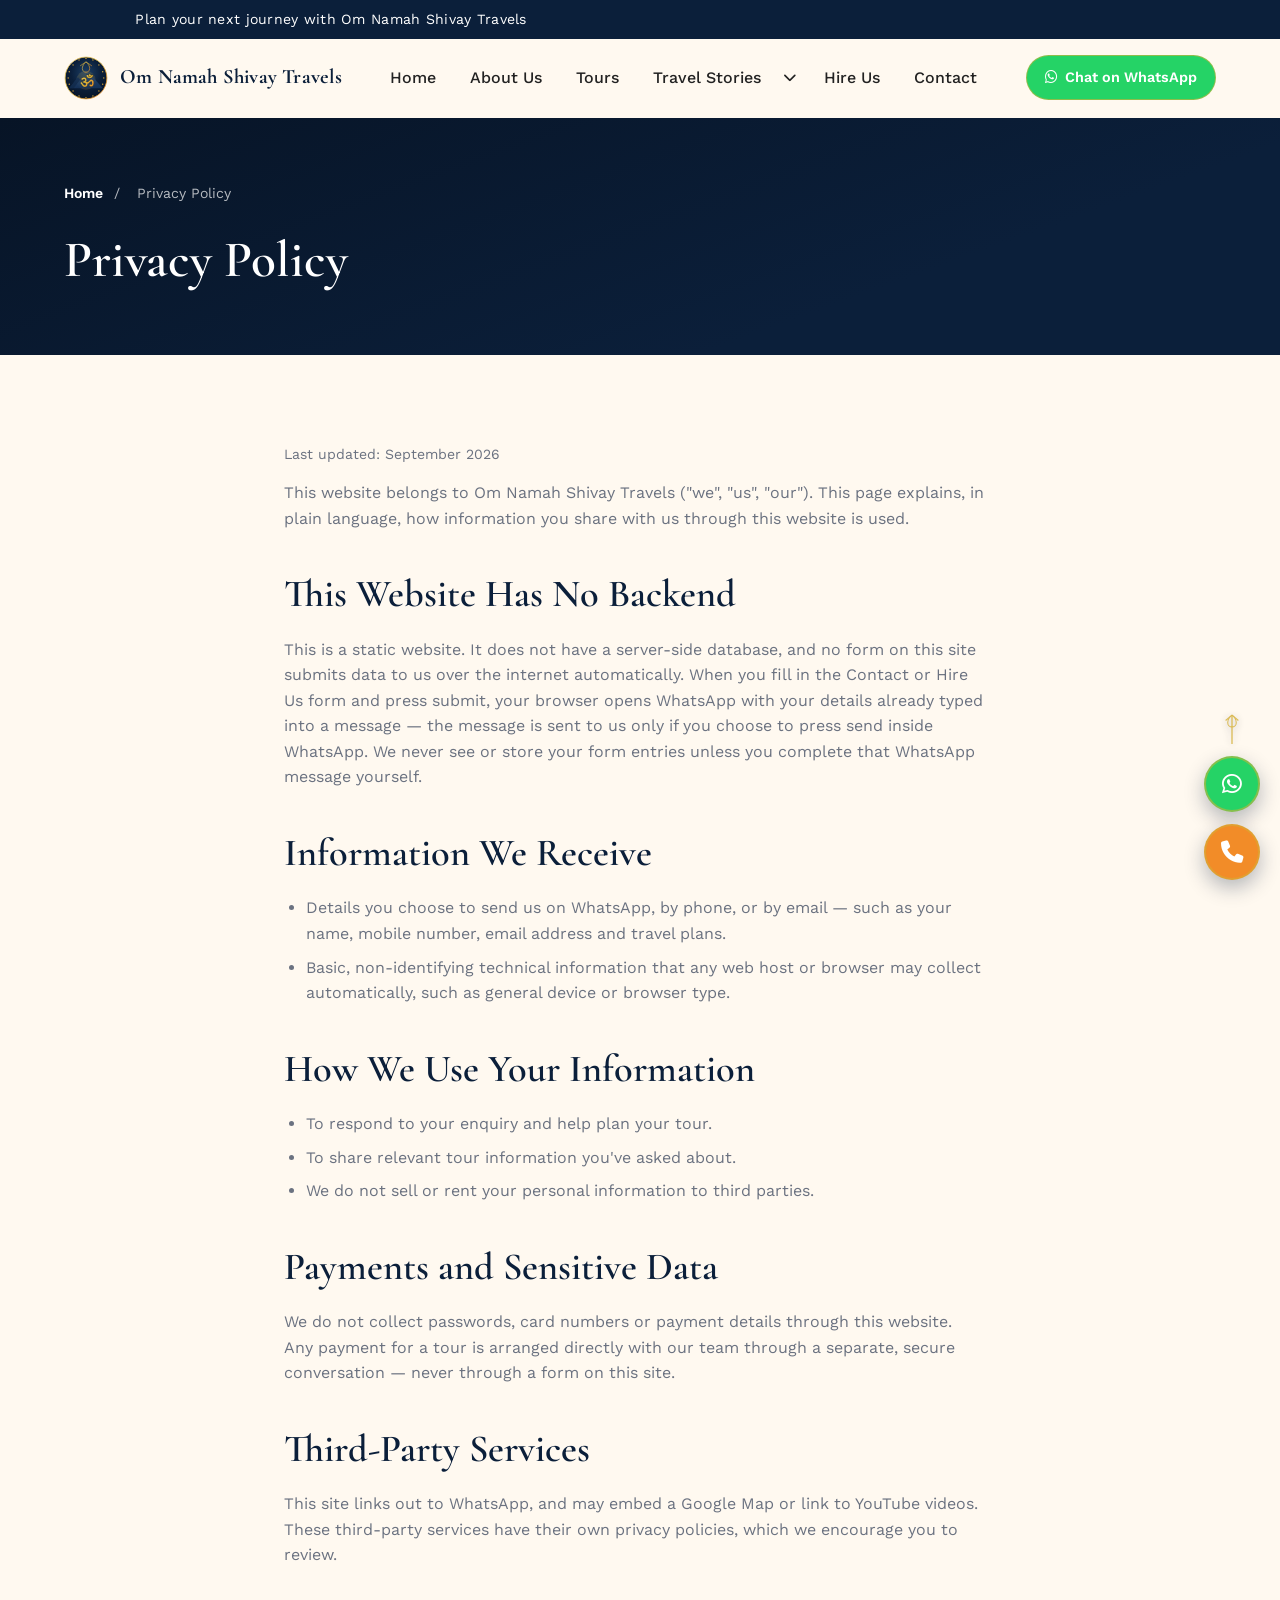
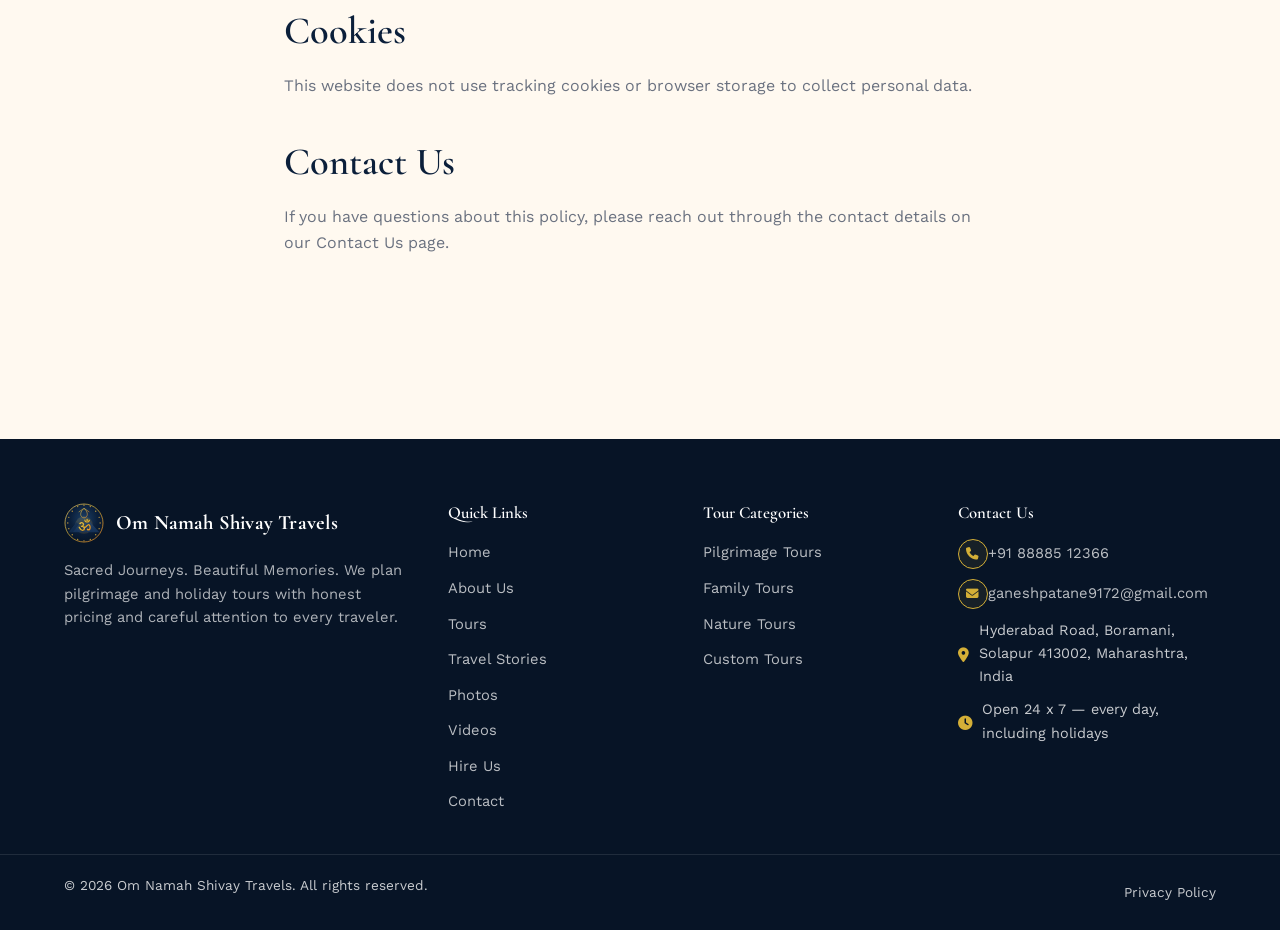
<file: pages/privacy-policy.html>
<!DOCTYPE html>
<html lang="en">
<head>
<meta charset="UTF-8">
<meta name="viewport" content="width=device-width, initial-scale=1.0">
<title>Privacy Policy | Om Namah Shivay Travels</title>
<meta name="description" content="Privacy policy for the Om Namah Shivay Travels website.">
<link rel="icon" type="image/svg+xml" href="../images/logo/logo.svg">

<link rel="preconnect" href="https://fonts.googleapis.com">
<link rel="preconnect" href="https://fonts.gstatic.com" crossorigin>
<!-- Fonts and icons load asynchronously (preload + swap) so a slow or
     unreachable CDN never blocks the page from rendering or appearing "stuck". -->
<link rel="preload" as="style" href="https://fonts.googleapis.com/css2?family=Cormorant+Garamond:wght@500;600;700&family=Work+Sans:wght@400;500;600;700&display=swap" onload="this.onload=null;this.rel='stylesheet'">
<link rel="preload" as="style" href="https://cdnjs.cloudflare.com/ajax/libs/font-awesome/6.5.1/css/all.min.css" integrity="sha512-DTOQO9RWCH3ppGqcWaEA1BIZOC6xxalwEsw9c2QQeAIftl+Vegovlnee1c9QX4TctnWMn13TZye+giMm8e2LwA==" crossorigin="anonymous" referrerpolicy="no-referrer" onload="this.onload=null;this.rel='stylesheet'">
<noscript>
  <link rel="stylesheet" href="https://fonts.googleapis.com/css2?family=Cormorant+Garamond:wght@500;600;700&family=Work+Sans:wght@400;500;600;700&display=swap">
  <link rel="stylesheet" href="https://cdnjs.cloudflare.com/ajax/libs/font-awesome/6.5.1/css/all.min.css" integrity="sha512-DTOQO9RWCH3ppGqcWaEA1BIZOC6xxalwEsw9c2QQeAIftl+Vegovlnee1c9QX4TctnWMn13TZye+giMm8e2LwA==" crossorigin="anonymous" referrerpolicy="no-referrer">
</noscript>

<link rel="stylesheet" href="../css/style.css">
<link rel="stylesheet" href="../css/responsive.css">

<script>const BASE_PATH = "../";</script>
</head>
<body>

<a class="visually-hidden" href="#page-content">Skip to main content</a>
<div id="site-header"></div>

<main id="page-content">

  <section class="page-hero">
    <div class="container">
      <nav class="breadcrumbs" aria-label="Breadcrumb" style="color:rgba(255,255,255,0.7)">
        <a href="../index.html" style="color:#fff">Home</a> <span>/</span> <span aria-current="page">Privacy Policy</span>
      </nav>
      <h1>Privacy Policy</h1>
    </div>
  </section>

  <section class="section">
    <div class="container policy-content">
      <p class="policy-updated">Last updated: September 2026</p>

      <p>This website belongs to Om Namah Shivay Travels ("we", "us", "our"). This page explains, in plain language, how information you share with us through this website is used.</p>

      <h2>This Website Has No Backend</h2>
      <p>This is a static website. It does not have a server-side database, and no form on this site submits data to us over the internet automatically. When you fill in the Contact or Hire Us form and press submit, your browser opens WhatsApp with your details already typed into a message — the message is sent to us only if you choose to press send inside WhatsApp. We never see or store your form entries unless you complete that WhatsApp message yourself.</p>

      <h2>Information We Receive</h2>
      <ul>
        <li>Details you choose to send us on WhatsApp, by phone, or by email — such as your name, mobile number, email address and travel plans.</li>
        <li>Basic, non-identifying technical information that any web host or browser may collect automatically, such as general device or browser type.</li>
      </ul>

      <h2>How We Use Your Information</h2>
      <ul>
        <li>To respond to your enquiry and help plan your tour.</li>
        <li>To share relevant tour information you've asked about.</li>
        <li>We do not sell or rent your personal information to third parties.</li>
      </ul>

      <h2>Payments and Sensitive Data</h2>
      <p>We do not collect passwords, card numbers or payment details through this website. Any payment for a tour is arranged directly with our team through a separate, secure conversation — never through a form on this site.</p>

      <h2>Third-Party Services</h2>
      <p>This site links out to WhatsApp, and may embed a Google Map or link to YouTube videos. These third-party services have their own privacy policies, which we encourage you to review.</p>

      <h2>Cookies</h2>
      <p>This website does not use tracking cookies or browser storage to collect personal data.</p>

      <h2>Contact Us</h2>
      <p>If you have questions about this policy, please reach out through the contact details on our <a href="contact.html">Contact Us</a> page.</p>
    </div>
  </section>

</main>

<div id="site-footer"></div>
<div id="floating-actions"></div>

<script src="../js/config.js" defer></script>
<script src="../js/data.js" defer></script>
<script src="../js/components.js" defer></script>
<script src="../js/main.js" defer></script>
<script src="../js/pages.js" defer></script>
<script>
  document.addEventListener("DOMContentLoaded", function () {
    initPage({
      activePageId: "",
      seo: { title: "Privacy Policy", description: "Privacy policy for the Om Namah Shivay Travels website." }
    });
  });
</script>
</body>
</html>
</file>
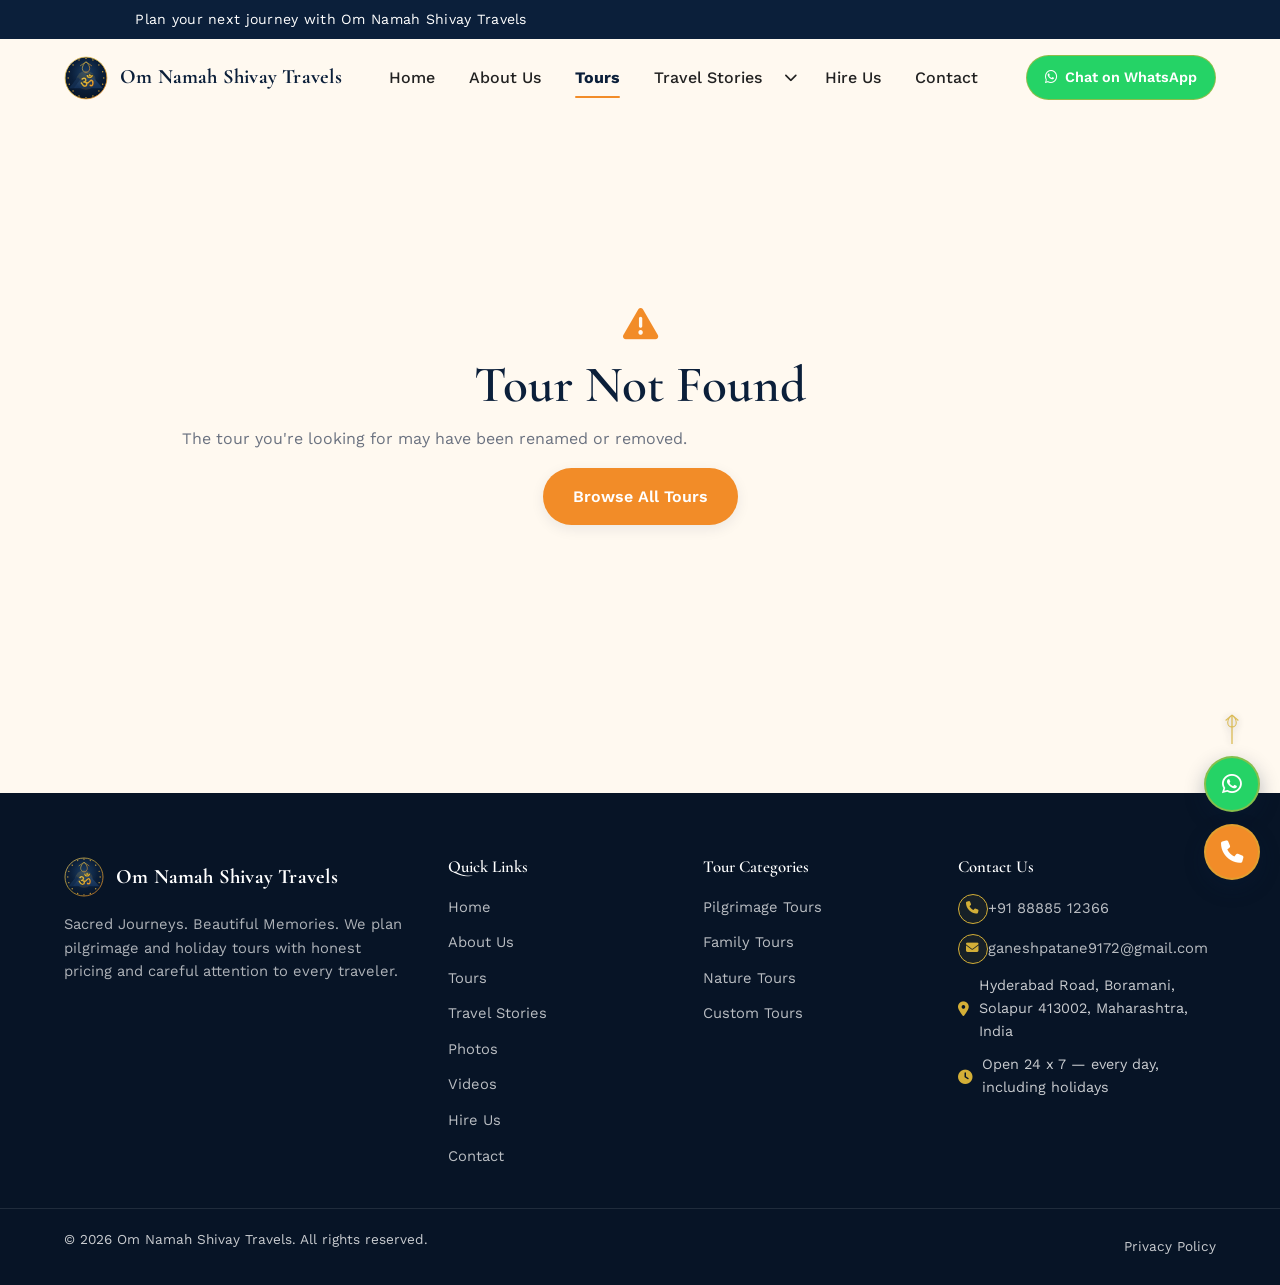
<file: pages/tour-details.html>
<!DOCTYPE html>
<html lang="en">
<head>
<meta charset="UTF-8">
<meta name="viewport" content="width=device-width, initial-scale=1.0">
<title>Tour Details | Om Namah Shivay Travels</title>
<meta name="description" content="Full itinerary and details for this tour from Om Namah Shivay Travels.">
<link rel="icon" type="image/svg+xml" href="../images/logo/logo.svg">

<link rel="preconnect" href="https://fonts.googleapis.com">
<link rel="preconnect" href="https://fonts.gstatic.com" crossorigin>
<!-- Fonts and icons load asynchronously (preload + swap) so a slow or
     unreachable CDN never blocks the page from rendering or appearing "stuck". -->
<link rel="preload" as="style" href="https://fonts.googleapis.com/css2?family=Cormorant+Garamond:wght@500;600;700&family=Work+Sans:wght@400;500;600;700&display=swap" onload="this.onload=null;this.rel='stylesheet'">
<link rel="preload" as="style" href="https://cdnjs.cloudflare.com/ajax/libs/font-awesome/6.5.1/css/all.min.css" integrity="sha512-DTOQO9RWCH3ppGqcWaEA1BIZOC6xxalwEsw9c2QQeAIftl+Vegovlnee1c9QX4TctnWMn13TZye+giMm8e2LwA==" crossorigin="anonymous" referrerpolicy="no-referrer" onload="this.onload=null;this.rel='stylesheet'">
<noscript>
  <link rel="stylesheet" href="https://fonts.googleapis.com/css2?family=Cormorant+Garamond:wght@500;600;700&family=Work+Sans:wght@400;500;600;700&display=swap">
  <link rel="stylesheet" href="https://cdnjs.cloudflare.com/ajax/libs/font-awesome/6.5.1/css/all.min.css" integrity="sha512-DTOQO9RWCH3ppGqcWaEA1BIZOC6xxalwEsw9c2QQeAIftl+Vegovlnee1c9QX4TctnWMn13TZye+giMm8e2LwA==" crossorigin="anonymous" referrerpolicy="no-referrer">
</noscript>

<link rel="stylesheet" href="../css/style.css">
<link rel="stylesheet" href="../css/responsive.css">

<script>const BASE_PATH = "../";</script>
</head>
<body>

<a class="visually-hidden" href="#page-content">Skip to main content</a>
<div id="site-header"></div>

<main id="page-content">
  <section class="section">
    <div class="container" id="tourDetailsContent">
      <!-- Populated by initTourDetailsPage() in pages.js -->
    </div>
  </section>
</main>

<div id="site-footer"></div>
<div id="floating-actions"></div>

<script src="../js/config.js" defer></script>
<script src="../js/data.js" defer></script>
<script src="../js/components.js" defer></script>
<script src="../js/main.js" defer></script>
<script src="../js/pages.js" defer></script>
<script>
  document.addEventListener("DOMContentLoaded", function () {
    initPage({ activePageId: "tours" });
    initTourDetailsPage();
  });
</script>
</body>
</html>
</file>
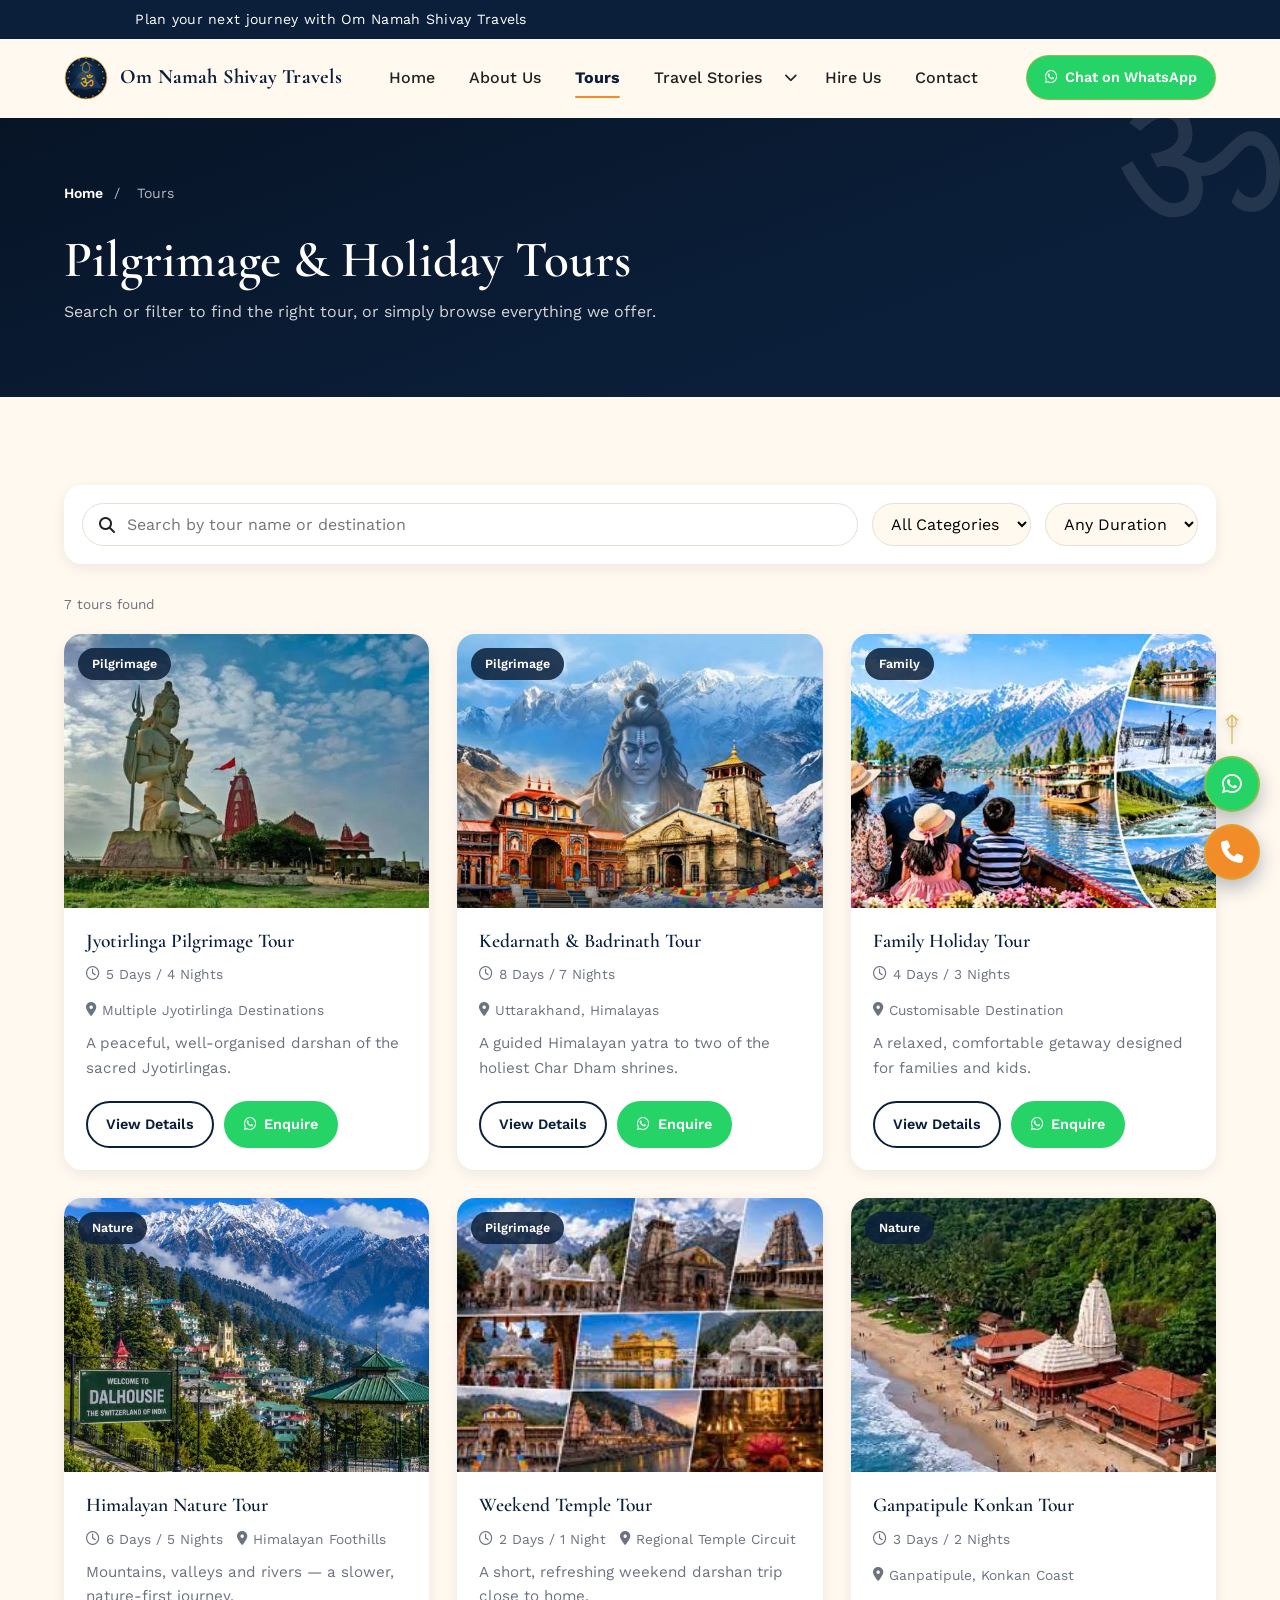
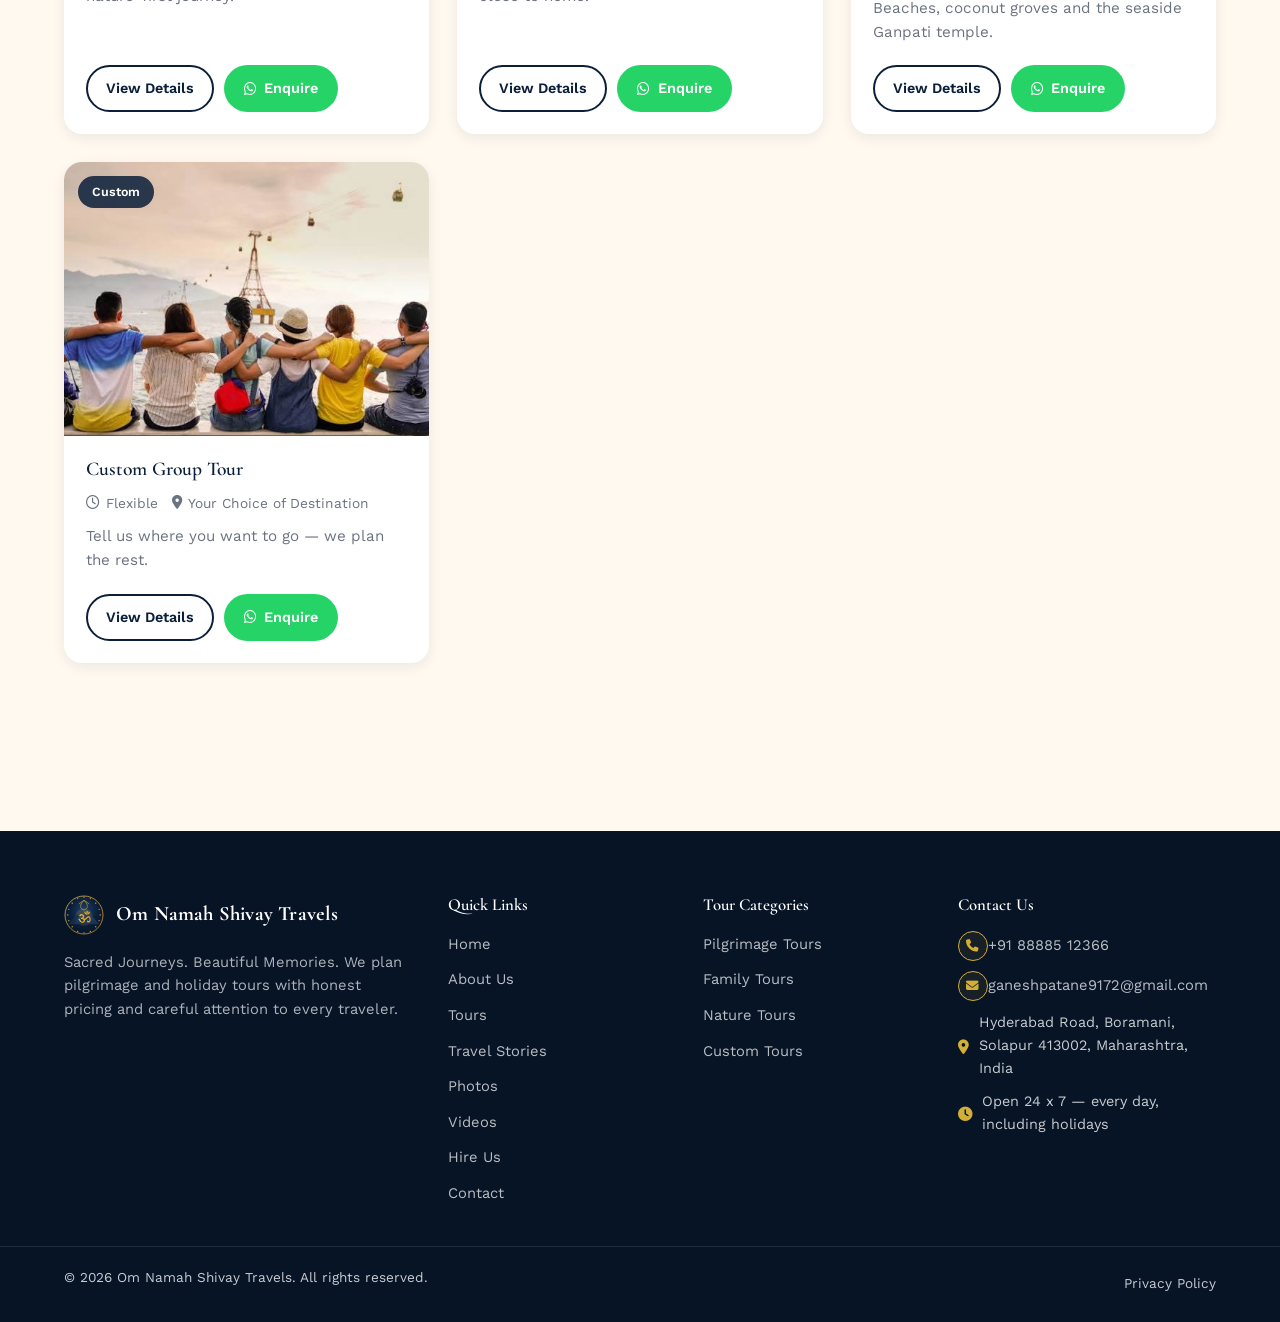
<file: pages/tours.html>
<!DOCTYPE html>
<html lang="en">
<head>
<meta charset="UTF-8">
<meta name="viewport" content="width=device-width, initial-scale=1.0">
<title>Tours | Om Namah Shivay Travels</title>
<meta name="description" content="Browse pilgrimage, family, nature and custom group tours from Om Namah Shivay Travels. Search and filter by category or duration.">
<link rel="icon" type="image/svg+xml" href="../images/logo/logo.svg">

<link rel="preconnect" href="https://fonts.googleapis.com">
<link rel="preconnect" href="https://fonts.gstatic.com" crossorigin>
<!-- Fonts and icons load asynchronously (preload + swap) so a slow or
     unreachable CDN never blocks the page from rendering or appearing "stuck". -->
<link rel="preload" as="style" href="https://fonts.googleapis.com/css2?family=Cormorant+Garamond:wght@500;600;700&family=Work+Sans:wght@400;500;600;700&display=swap" onload="this.onload=null;this.rel='stylesheet'">
<link rel="preload" as="style" href="https://cdnjs.cloudflare.com/ajax/libs/font-awesome/6.5.1/css/all.min.css" integrity="sha512-DTOQO9RWCH3ppGqcWaEA1BIZOC6xxalwEsw9c2QQeAIftl+Vegovlnee1c9QX4TctnWMn13TZye+giMm8e2LwA==" crossorigin="anonymous" referrerpolicy="no-referrer" onload="this.onload=null;this.rel='stylesheet'">
<noscript>
  <link rel="stylesheet" href="https://fonts.googleapis.com/css2?family=Cormorant+Garamond:wght@500;600;700&family=Work+Sans:wght@400;500;600;700&display=swap">
  <link rel="stylesheet" href="https://cdnjs.cloudflare.com/ajax/libs/font-awesome/6.5.1/css/all.min.css" integrity="sha512-DTOQO9RWCH3ppGqcWaEA1BIZOC6xxalwEsw9c2QQeAIftl+Vegovlnee1c9QX4TctnWMn13TZye+giMm8e2LwA==" crossorigin="anonymous" referrerpolicy="no-referrer">
</noscript>

<link rel="stylesheet" href="../css/style.css">
<link rel="stylesheet" href="../css/responsive.css">

<script>const BASE_PATH = "../";</script>
</head>
<body>

<a class="visually-hidden" href="#page-content">Skip to main content</a>
<div id="site-header"></div>

<main id="page-content">

  <section class="page-hero">
    <svg class="page-hero-om" viewBox="0 0 100 100" aria-hidden="true"><text x="50" y="58" text-anchor="middle" font-family="'Cormorant Garamond', serif" font-size="90" fill="currentColor">&#2384;</text></svg>
    <div class="container">
      <nav class="breadcrumbs" aria-label="Breadcrumb" style="color:rgba(255,255,255,0.7)">
        <a href="../index.html" style="color:#fff">Home</a> <span>/</span> <span aria-current="page">Tours</span>
      </nav>
      <h1>Pilgrimage &amp; Holiday Tours</h1>
      <p>Search or filter to find the right tour, or simply browse everything we offer.</p>
    </div>
  </section>

  <section class="section">
    <div class="container">

      <div class="toolbar">
        <label class="search-field">
          <i class="fa-solid fa-magnifying-glass" aria-hidden="true"></i>
          <input type="search" id="tourSearch" placeholder="Search by tour name or destination">
          <span class="visually-hidden">Search tours</span>
        </label>
        <label class="visually-hidden" for="tourCategoryFilter">Filter by category</label>
        <select id="tourCategoryFilter"></select>
        <label class="visually-hidden" for="tourDurationFilter">Filter by duration</label>
        <select id="tourDurationFilter"></select>
      </div>

      <p class="results-count" id="toursResultsCount"></p>

      <div class="grid grid-3" id="toursGrid"></div>
    </div>
  </section>

</main>

<div id="site-footer"></div>
<div id="floating-actions"></div>

<script src="../js/config.js" defer></script>
<script src="../js/data.js" defer></script>
<script src="../js/components.js" defer></script>
<script src="../js/main.js" defer></script>
<script src="../js/pages.js" defer></script>
<script>
  document.addEventListener("DOMContentLoaded", function () {
    initPage({
      activePageId: "tours",
      seo: { title: "Tours", description: "Browse pilgrimage, family, nature and custom group tours." }
    });
    initToursPage();
  });
</script>
</body>
</html>
</file>
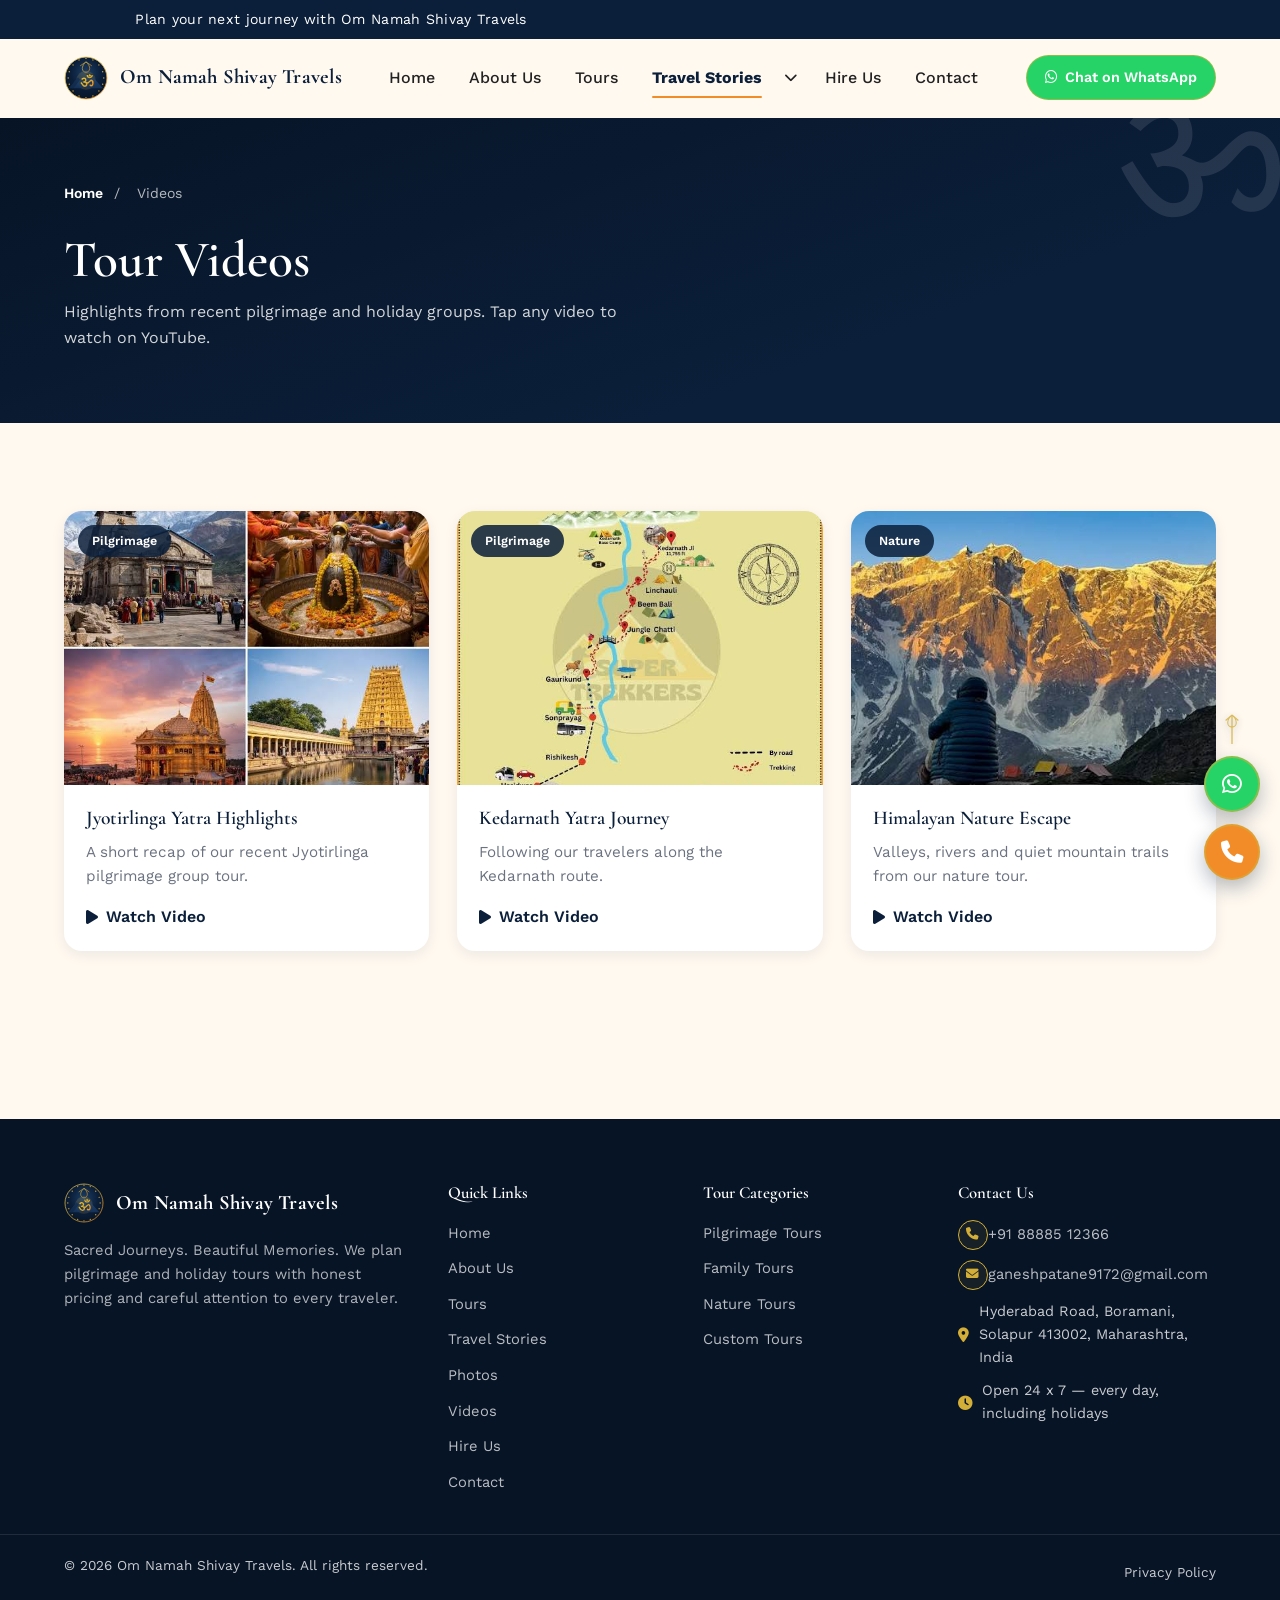
<file: pages/videos.html>
<!DOCTYPE html>
<html lang="en">
<head>
<meta charset="UTF-8">
<meta name="viewport" content="width=device-width, initial-scale=1.0">
<title>Videos | Om Namah Shivay Travels</title>
<meta name="description" content="Watch highlights from our pilgrimage and holiday tours.">
<link rel="icon" type="image/svg+xml" href="../images/logo/logo.svg">

<link rel="preconnect" href="https://fonts.googleapis.com">
<link rel="preconnect" href="https://fonts.gstatic.com" crossorigin>
<!-- Fonts and icons load asynchronously (preload + swap) so a slow or
     unreachable CDN never blocks the page from rendering or appearing "stuck". -->
<link rel="preload" as="style" href="https://fonts.googleapis.com/css2?family=Cormorant+Garamond:wght@500;600;700&family=Work+Sans:wght@400;500;600;700&display=swap" onload="this.onload=null;this.rel='stylesheet'">
<link rel="preload" as="style" href="https://cdnjs.cloudflare.com/ajax/libs/font-awesome/6.5.1/css/all.min.css" integrity="sha512-DTOQO9RWCH3ppGqcWaEA1BIZOC6xxalwEsw9c2QQeAIftl+Vegovlnee1c9QX4TctnWMn13TZye+giMm8e2LwA==" crossorigin="anonymous" referrerpolicy="no-referrer" onload="this.onload=null;this.rel='stylesheet'">
<noscript>
  <link rel="stylesheet" href="https://fonts.googleapis.com/css2?family=Cormorant+Garamond:wght@500;600;700&family=Work+Sans:wght@400;500;600;700&display=swap">
  <link rel="stylesheet" href="https://cdnjs.cloudflare.com/ajax/libs/font-awesome/6.5.1/css/all.min.css" integrity="sha512-DTOQO9RWCH3ppGqcWaEA1BIZOC6xxalwEsw9c2QQeAIftl+Vegovlnee1c9QX4TctnWMn13TZye+giMm8e2LwA==" crossorigin="anonymous" referrerpolicy="no-referrer">
</noscript>

<link rel="stylesheet" href="../css/style.css">
<link rel="stylesheet" href="../css/responsive.css">

<script>const BASE_PATH = "../";</script>
</head>
<body>

<a class="visually-hidden" href="#page-content">Skip to main content</a>
<div id="site-header"></div>

<main id="page-content">

  <section class="page-hero">
    <svg class="page-hero-om" viewBox="0 0 100 100" aria-hidden="true"><text x="50" y="58" text-anchor="middle" font-family="'Cormorant Garamond', serif" font-size="90" fill="currentColor">&#2384;</text></svg>
    <div class="container">
      <nav class="breadcrumbs" aria-label="Breadcrumb" style="color:rgba(255,255,255,0.7)">
        <a href="../index.html" style="color:#fff">Home</a> <span>/</span> <span aria-current="page">Videos</span>
      </nav>
      <h1>Tour Videos</h1>
      <p>Highlights from recent pilgrimage and holiday groups. Tap any video to watch on YouTube.</p>
    </div>
  </section>

  <section class="section">
    <div class="container">
      <div class="grid grid-3" id="videosGrid"></div>
    </div>
  </section>

</main>

<div id="site-footer"></div>
<div id="floating-actions"></div>

<script src="../js/config.js" defer></script>
<script src="../js/data.js" defer></script>
<script src="../js/components.js" defer></script>
<script src="../js/main.js" defer></script>
<script src="../js/pages.js" defer></script>
<script>
  document.addEventListener("DOMContentLoaded", function () {
    initPage({
      activePageId: "videos",
      seo: { title: "Videos", description: "Watch highlights from our pilgrimage and holiday tours." }
    });
    initVideosPage();
  });
</script>
</body>
</html>
</file>
<file: css/style.css>
/* ==================================================================
   Om Namah Shivay Travels — style.css
   Design tokens + base layout + components.
   Breakpoint-specific overrides live in responsive.css
   ================================================================== */

:root {
  --color-primary: #0B1F3A;      /* deep navy / Mahadev blue */
  --color-primary-light: #16345c;
  --color-primary-dark: #071426;
  --color-secondary: #F28C28;    /* saffron */
  --color-accent: #D4AF37;       /* warm gold */
  --color-background: #FFF9F0;   /* light cream */
  --color-surface: #FFFFFF;
  --color-text: #222222;         /* charcoal */
  --color-muted: #6B7280;
  --color-white: #FFFFFF;
  --color-border: #E7E0D3;
  --color-success: #2E7D4F;
  --color-error: #B3261E;

  --font-display: "Cormorant Garamond", "Georgia", serif;
  --font-body: "Work Sans", "Segoe UI", sans-serif;

  --shadow-card: 0 10px 30px rgba(11, 31, 58, 0.12);
  --shadow-soft: 0 4px 14px rgba(11, 31, 58, 0.08);
  --radius-card: 18px;
  --radius-sm: 10px;
  --radius-pill: 999px;
  --transition: 0.3s ease;

  --header-height: 78px;
  --announcement-height: 38px;
  --container-width: 1200px;
}

/* ------------------------------------------------------------------
   RESET
   ------------------------------------------------------------------ */
*, *::before, *::after { box-sizing: border-box; }
html { scroll-behavior: smooth; }
@media (prefers-reduced-motion: reduce) {
  html { scroll-behavior: auto; }
  *, *::before, *::after { animation-duration: 0.01ms !important; transition-duration: 0.01ms !important; }
}

body {
  margin: 0;
  font-family: var(--font-body);
  color: var(--color-text);
  background: var(--color-background);
  line-height: 1.6;
  font-size: 16px;
  -webkit-font-smoothing: antialiased;
}

img { max-width: 100%; display: block; height: auto; }
a { color: inherit; text-decoration: none; }
ul, ol { margin: 0; padding: 0; list-style: none; }
button { font-family: inherit; cursor: pointer; }
input, textarea, select { font-family: inherit; font-size: 1rem; }

h1, h2, h3, h4 {
  font-family: var(--font-display);
  color: var(--color-primary);
  line-height: 1.2;
  margin: 0 0 0.5em;
  font-weight: 600;
}
h1 { font-size: clamp(2.2rem, 4vw, 3.4rem); }
h2 { font-size: clamp(1.8rem, 3vw, 2.5rem); }
h3 { font-size: 1.3rem; }
p { margin: 0 0 1em; max-width: 70ch; }

:focus-visible {
  outline: 3px solid var(--color-secondary);
  outline-offset: 3px;
}

.container {
  max-width: var(--container-width);
  margin: 0 auto;
  padding: 0 24px;
}

.section { padding: 88px 0; }
.section-tight { padding: 56px 0; }
.section-alt { background: var(--color-surface); }

.section-head {
  max-width: 640px;
  margin: 0 0 44px;
}
.section-head.center { margin-left: auto; margin-right: auto; text-align: center; }
.section-head p { color: var(--color-muted); font-size: 1.08rem; }

.section-foot {
  margin-top: 40px;
  text-align: center;
}

/* ------------------------------------------------------------------
   SCROLL REVEAL
   ------------------------------------------------------------------ */
[data-reveal] {
  opacity: 0;
  transform: translateY(18px);
  transition: opacity 0.6s ease, transform 0.6s ease;
}
[data-reveal].is-revealed { opacity: 1; transform: translateY(0); }

/* ------------------------------------------------------------------
   BUTTONS
   ------------------------------------------------------------------ */
.btn {
  display: inline-flex;
  align-items: center;
  justify-content: center;
  gap: 0.5em;
  padding: 14px 28px;
  border-radius: var(--radius-pill);
  border: 2px solid transparent;
  font-weight: 600;
  font-size: 1rem;
  transition: transform var(--transition), box-shadow var(--transition), background var(--transition), color var(--transition);
  white-space: nowrap;
}
.btn:hover { transform: translateY(-2px); }

.btn-primary {
  background: var(--color-secondary);
  color: var(--color-white);
  box-shadow: var(--shadow-soft);
}
.btn-primary:hover { background: #d9761a; }

.btn-outline {
  background: transparent;
  border-color: var(--color-primary);
  color: var(--color-primary);
}
.btn-outline:hover { background: var(--color-primary); color: var(--color-white); }

.btn-outline-light {
  background: transparent;
  border-color: rgba(255, 255, 255, 0.7);
  color: var(--color-white);
}
.btn-outline-light:hover { background: var(--color-white); color: var(--color-primary); }

.btn-whatsapp {
  background: #25D366;
  color: var(--color-white);
}
.btn-whatsapp:hover { background: #1ebc59; }

.btn-sm { padding: 10px 18px; font-size: 0.9rem; }
.btn-block { width: 100%; }

/* ------------------------------------------------------------------
   ANNOUNCEMENT BAR
   ------------------------------------------------------------------ */
.announcement-bar {
  background: var(--color-primary);
  color: var(--color-white);
  text-align: center;
  padding: 8px 16px;
}
.announcement-bar p {
  margin: 0;
  font-size: 0.88rem;
  letter-spacing: 0.02em;
}

/* ------------------------------------------------------------------
   HEADER
   ------------------------------------------------------------------ */
.site-header {
  position: sticky;
  top: 0;
  z-index: 60;
  background: rgba(255, 249, 240, 0.96);
  backdrop-filter: blur(6px);
  border-bottom: 1px solid transparent;
  transition: box-shadow var(--transition), border-color var(--transition);
}
.site-header.is-scrolled {
  box-shadow: 0 4px 20px rgba(11, 31, 58, 0.08);
  border-bottom-color: var(--color-border);
}

.header-inner {
  display: flex;
  align-items: center;
  justify-content: space-between;
  gap: 24px;
  min-height: var(--header-height);
}

.brand {
  display: flex;
  align-items: center;
  gap: 12px;
  flex-shrink: 0;
}
.brand-logo { width: 44px; height: 44px; }
.brand-name {
  font-family: var(--font-display);
  font-size: 1.28rem;
  font-weight: 700;
  color: var(--color-primary);
  letter-spacing: 0.01em;
}

.main-nav { flex: 1; display: flex; justify-content: center; }
.nav-list { display: flex; align-items: center; gap: 6px; }
.nav-link {
  display: inline-block;
  padding: 10px 14px;
  border-radius: var(--radius-pill);
  font-weight: 500;
  color: var(--color-text);
  position: relative;
  transition: color var(--transition), background var(--transition);
}
.nav-link:hover { color: var(--color-primary); background: rgba(11, 31, 58, 0.06); }
.nav-link.is-active { color: var(--color-primary); font-weight: 700; }
.nav-link.is-active::after {
  content: "";
  position: absolute;
  left: 14px;
  right: 14px;
  bottom: 2px;
  height: 2px;
  background: var(--color-secondary);
  border-radius: 2px;
}

/* Dropdown ("Travel Stories" grouping Photos / Videos / Blogs) */
.nav-item { position: relative; }
.has-dropdown { display: flex; align-items: center; }
.nav-link-group { display: flex; align-items: center; }
.dropdown-toggle {
  background: none;
  border: none;
  color: var(--color-text);
  padding: 6px 8px;
  display: flex;
  align-items: center;
  border-radius: var(--radius-sm);
  transition: transform var(--transition), background var(--transition);
}
.dropdown-toggle:hover { background: rgba(11, 31, 58, 0.06); }
.has-dropdown.is-open .dropdown-toggle,
.has-dropdown:hover .dropdown-toggle { transform: rotate(180deg); }

.dropdown-menu {
  position: absolute;
  top: calc(100% + 10px);
  left: 0;
  min-width: 200px;
  background: var(--color-surface);
  border-radius: var(--radius-sm);
  box-shadow: var(--shadow-card);
  padding: 8px;
  opacity: 0;
  visibility: hidden;
  transform: translateY(6px);
  transition: opacity var(--transition), transform var(--transition), visibility var(--transition);
  z-index: 70;
}
.has-dropdown:hover .dropdown-menu,
.has-dropdown:focus-within .dropdown-menu,
.has-dropdown.is-open .dropdown-menu {
  opacity: 1;
  visibility: visible;
  transform: translateY(0);
}
.dropdown-link {
  display: block;
  padding: 10px 14px;
  border-radius: var(--radius-sm);
  font-weight: 500;
  font-size: 0.95rem;
  color: var(--color-text);
}
.dropdown-link:hover { background: var(--color-background); color: var(--color-primary); }
.dropdown-link.is-active { color: var(--color-secondary); font-weight: 700; }

.header-actions { display: flex; align-items: center; gap: 12px; flex-shrink: 0; }

.hamburger {
  display: none;
  flex-direction: column;
  justify-content: center;
  gap: 5px;
  width: 42px;
  height: 42px;
  background: transparent;
  border: 1px solid var(--color-border);
  border-radius: var(--radius-sm);
}
.hamburger span {
  display: block;
  width: 20px;
  height: 2px;
  margin: 0 auto;
  background: var(--color-primary);
  transition: transform var(--transition), opacity var(--transition);
}
.hamburger.is-active span:nth-child(1) { transform: translateY(7px) rotate(45deg); }
.hamburger.is-active span:nth-child(2) { opacity: 0; }
.hamburger.is-active span:nth-child(3) { transform: translateY(-7px) rotate(-45deg); }

/* ------------------------------------------------------------------
   HERO
   ------------------------------------------------------------------ */
.hero {
  position: relative;
  min-height: 88vh;
  display: flex;
  align-items: center;
  color: var(--color-white);
  overflow: hidden;
  background: linear-gradient(160deg, var(--color-primary-dark), var(--color-primary) 60%, var(--color-primary-light));
}
.hero-bg {
  position: absolute;
  inset: 0;
  width: 100%;
  height: 100%;
  object-fit: cover;
  opacity: 0.55;
}
.hero-overlay {
  position: absolute;
  inset: 0;
  background: linear-gradient(180deg, rgba(7, 20, 38, 0.55) 0%, rgba(7, 20, 38, 0.78) 70%, rgba(7, 20, 38, 0.92) 100%);
}
.hero-om {
  position: absolute;
  right: -40px;
  top: 50%;
  transform: translateY(-50%);
  width: 420px;
  height: 420px;
  opacity: 0.08;
  pointer-events: none;
}
.hero-content { position: relative; z-index: 2; max-width: 680px; }
.hero-eyebrow {
  font-family: var(--font-display);
  font-size: 1.15rem;
  letter-spacing: 0.04em;
  color: var(--color-accent);
  margin-bottom: 14px;
}
.hero-content h1 { color: var(--color-white); margin-bottom: 18px; }
.hero-content p { color: rgba(255, 255, 255, 0.86); font-size: 1.15rem; max-width: 54ch; }
.hero-actions { display: flex; flex-wrap: wrap; gap: 16px; margin-top: 28px; }
.hero-mountains {
  position: absolute;
  left: 0; right: 0; bottom: -2px;
  width: 100%;
  z-index: 1;
  color: rgba(255, 249, 240, 0.06);
}

/* Inner page hero (shorter) */
.page-hero {
  position: relative;
  padding: 64px 0 56px;
  color: var(--color-white);
  background: linear-gradient(160deg, var(--color-primary-dark), var(--color-primary) 70%);
  overflow: hidden;
}
.page-hero .container { position: relative; z-index: 2; }
.page-hero h1 { color: var(--color-white); margin-bottom: 8px; }
.page-hero p { color: rgba(255, 255, 255, 0.82); max-width: 60ch; }
.page-hero-om {
  position: absolute;
  right: -30px;
  top: -30px;
  width: 220px;
  height: 220px;
  opacity: 0.1;
}

/* ------------------------------------------------------------------
   TRUST STATS
   ------------------------------------------------------------------ */
.trust-stats {
  display: grid;
  grid-template-columns: repeat(4, 1fr);
  gap: 24px;
  margin-top: -56px;
  position: relative;
  z-index: 5;
}
.stat-item {
  background: var(--color-surface);
  border-radius: var(--radius-card);
  box-shadow: var(--shadow-card);
  padding: 28px 16px;
  text-align: center;
}
.stat-value {
  font-family: var(--font-display);
  font-size: 2.2rem;
  font-weight: 700;
  color: var(--color-secondary);
  margin: 0;
}
.stat-label {
  margin: 4px 0 0;
  color: var(--color-muted);
  font-size: 0.92rem;
}

/* ------------------------------------------------------------------
   GRIDS
   ------------------------------------------------------------------ */
.grid {
  display: grid;
  gap: 28px;
}
.grid-3 { grid-template-columns: repeat(3, 1fr); }
.grid-4 { grid-template-columns: repeat(4, 1fr); }
.grid-2 { grid-template-columns: repeat(2, 1fr); }

/* ------------------------------------------------------------------
   CARDS
   ------------------------------------------------------------------ */
.card {
  background: var(--color-surface);
  border-radius: var(--radius-card);
  overflow: hidden;
  box-shadow: var(--shadow-soft);
  transition: transform var(--transition), box-shadow var(--transition);
  display: flex;
  flex-direction: column;
}
.card:hover { transform: translateY(-6px); box-shadow: var(--shadow-card); }

.card-media {
  position: relative;
  display: block;
  aspect-ratio: 4 / 3;
  overflow: hidden;
  background: var(--color-border);
}
.card-media img { width: 100%; height: 100%; object-fit: cover; transition: transform 0.5s ease; }
.card:hover .card-media img { transform: scale(1.06); }

.badge {
  position: absolute;
  top: 14px;
  left: 14px;
  background: rgba(11, 31, 58, 0.85);
  color: var(--color-white);
  font-size: 0.78rem;
  font-weight: 600;
  padding: 6px 14px;
  border-radius: var(--radius-pill);
}

.card-body { padding: 22px; flex: 1; display: flex; flex-direction: column; }
.card-body h3 { font-size: 1.22rem; margin-bottom: 10px; }
.card-body h3 a:hover { color: var(--color-secondary); }
.card-meta {
  display: flex;
  flex-wrap: wrap;
  gap: 14px;
  font-size: 0.86rem;
  color: var(--color-muted);
  margin-bottom: 10px;
}
.card-meta span { display: inline-flex; align-items: center; gap: 6px; }
.card-text { color: var(--color-muted); font-size: 0.95rem; flex: 1; }
.card-date { font-size: 0.82rem; color: var(--color-secondary); font-weight: 600; margin-bottom: 6px; }
.card-actions { display: flex; flex-wrap: wrap; gap: 10px; margin-top: auto; padding-top: 6px; }

.link-arrow {
  display: inline-flex;
  align-items: center;
  gap: 8px;
  font-weight: 600;
  color: var(--color-primary);
  margin-top: auto;
}
.link-arrow:hover { color: var(--color-secondary); }

/* ------------------------------------------------------------------
   FEATURE CARDS (why choose us)
   ------------------------------------------------------------------ */
.feature-card {
  padding: 32px 26px;
  background: var(--color-surface);
  border-radius: var(--radius-card);
  box-shadow: var(--shadow-soft);
  text-align: left;
}
.feature-icon {
  width: 54px;
  height: 54px;
  display: flex;
  align-items: center;
  justify-content: center;
  border-radius: 14px;
  background: linear-gradient(135deg, var(--color-secondary), var(--color-accent));
  color: var(--color-white);
  font-size: 1.3rem;
  margin-bottom: 18px;
}
.feature-card h3 { margin-bottom: 8px; }
.feature-card p { color: var(--color-muted); margin-bottom: 0; }

/* ------------------------------------------------------------------
   CATEGORY TILES
   ------------------------------------------------------------------ */
.category-tile {
  position: relative;
  border-radius: var(--radius-card);
  overflow: hidden;
  aspect-ratio: 3 / 2;
  color: var(--color-white);
  display: flex;
  align-items: flex-end;
  box-shadow: var(--shadow-soft);
}
.category-tile img { position: absolute; inset: 0; width: 100%; height: 100%; object-fit: cover; }
.category-tile::after {
  content: "";
  position: absolute; inset: 0;
  background: linear-gradient(180deg, rgba(11,31,58,0) 30%, rgba(11,31,58,0.85));
}
.category-tile span {
  position: relative;
  z-index: 2;
  padding: 20px;
  font-family: var(--font-display);
  font-size: 1.2rem;
  font-weight: 600;
}

/* ------------------------------------------------------------------
   PROCESS STEPS
   ------------------------------------------------------------------ */
.process-steps {
  display: grid;
  grid-template-columns: repeat(4, 1fr);
  gap: 28px;
  counter-reset: step;
}
.process-step { text-align: center; }
.process-step .step-number {
  width: 56px;
  height: 56px;
  margin: 0 auto 16px;
  border-radius: 50%;
  background: var(--color-primary);
  color: var(--color-accent);
  display: flex;
  align-items: center;
  justify-content: center;
  font-family: var(--font-display);
  font-size: 1.35rem;
  font-weight: 700;
}
.process-step h3 { margin-bottom: 6px; }
.process-step p { color: var(--color-muted); margin: 0; }

/* ------------------------------------------------------------------
   REVIEWS
   ------------------------------------------------------------------ */
.review-card { padding: 26px; }
.review-stars { color: var(--color-accent); margin-bottom: 12px; font-size: 0.95rem; }
.review-text { font-style: italic; color: var(--color-text); }
.review-person { display: flex; align-items: center; gap: 12px; margin-top: auto; }
.review-person img { width: 46px; height: 46px; border-radius: 50%; object-fit: cover; }
.review-name { font-weight: 700; margin: 0; }
.review-location { margin: 0; color: var(--color-muted); font-size: 0.85rem; }

/* ------------------------------------------------------------------
   GALLERY
   ------------------------------------------------------------------ */
.gallery-grid {
  display: grid;
  grid-template-columns: repeat(4, 1fr);
  gap: 16px;
}
.gallery-item {
  position: relative;
  border: none;
  padding: 0;
  border-radius: var(--radius-sm);
  overflow: hidden;
  aspect-ratio: 1 / 1;
  background: var(--color-border);
}
.gallery-item img { width: 100%; height: 100%; object-fit: cover; transition: transform 0.4s ease; }
.gallery-item:hover img { transform: scale(1.08); }
.gallery-caption {
  position: absolute;
  left: 0; right: 0; bottom: 0;
  padding: 10px 12px;
  background: linear-gradient(180deg, transparent, rgba(11,31,58,0.85));
  color: var(--color-white);
  font-size: 0.82rem;
  text-align: left;
  opacity: 0;
  transition: opacity var(--transition);
}
.gallery-item:hover .gallery-caption,
.gallery-item:focus-visible .gallery-caption { opacity: 1; }

.filter-bar {
  display: flex;
  flex-wrap: wrap;
  gap: 10px;
  margin-bottom: 30px;
}
.filter-chip {
  padding: 9px 18px;
  border-radius: var(--radius-pill);
  border: 1px solid var(--color-border);
  background: var(--color-surface);
  font-weight: 500;
  font-size: 0.9rem;
  transition: background var(--transition), color var(--transition), border-color var(--transition);
}
.filter-chip:hover { border-color: var(--color-primary); }
.filter-chip.is-active { background: var(--color-primary); color: var(--color-white); border-color: var(--color-primary); }

/* Lightbox */
.lightbox {
  position: fixed;
  inset: 0;
  z-index: 200;
  background: rgba(7, 20, 38, 0.94);
  display: flex;
  align-items: center;
  justify-content: center;
  padding: 24px;
}
.lightbox[hidden] { display: none; }
.lightbox figure { margin: 0; max-width: 900px; width: 100%; text-align: center; }
.lightbox img { max-height: 76vh; margin: 0 auto; border-radius: 8px; }
.lightbox figcaption { color: var(--color-white); margin-top: 14px; font-family: var(--font-display); font-size: 1.1rem; }
.lightbox-close, .lightbox-prev, .lightbox-next {
  position: absolute;
  background: rgba(255,255,255,0.12);
  color: var(--color-white);
  border: none;
  width: 48px; height: 48px;
  border-radius: 50%;
  display: flex; align-items: center; justify-content: center;
  font-size: 1.1rem;
  transition: background var(--transition);
}
.lightbox-close:hover, .lightbox-prev:hover, .lightbox-next:hover { background: rgba(255,255,255,0.24); }
.lightbox-close { top: 24px; right: 24px; }
.lightbox-prev { left: 24px; top: 50%; transform: translateY(-50%); }
.lightbox-next { right: 24px; top: 50%; transform: translateY(-50%); }
body.lightbox-open { overflow: hidden; }

/* ------------------------------------------------------------------
   CTA BAND
   ------------------------------------------------------------------ */
.cta-band {
  background: linear-gradient(135deg, var(--color-primary), var(--color-primary-light));
  color: var(--color-white);
  border-radius: var(--radius-card);
  padding: 56px;
  text-align: center;
}
.cta-band h2 { color: var(--color-white); margin-bottom: 12px; }
.cta-band p { color: rgba(255,255,255,0.85); max-width: 54ch; margin: 0 auto 24px; }
.cta-actions { display: flex; justify-content: center; gap: 16px; flex-wrap: wrap; }

/* ------------------------------------------------------------------
   FOOTER
   ------------------------------------------------------------------ */
.site-footer {
  background: var(--color-primary-dark);
  color: rgba(255, 255, 255, 0.78);
  margin-top: 80px;
}
.footer-grid {
  display: grid;
  grid-template-columns: 1.6fr 1fr 1fr 1.2fr;
  gap: 40px;
  padding: 64px 24px 40px;
}
.footer-about p { color: rgba(255,255,255,0.68); font-size: 0.92rem; }
.footer-col h3 {
  color: var(--color-white);
  font-size: 1.05rem;
  margin-bottom: 16px;
}
.footer-list { display: flex; flex-direction: column; gap: 10px; }
.footer-list a { color: rgba(255,255,255,0.72); font-size: 0.92rem; transition: color var(--transition); }
.footer-list a:hover { color: var(--color-accent); }
.footer-contact li { display: flex; align-items: center; gap: 10px; font-size: 0.9rem; }
.footer-contact i { color: var(--color-accent); }
.footer-contact i:not(.icon-spiritual) { margin-top: 3px; }
.brand-footer { margin-bottom: 16px; }
.brand-footer .brand-name { color: var(--color-white); }
.social-links { display: flex; gap: 10px; margin-top: 18px; }
.social-links a {
  width: 38px; height: 38px;
  display: flex; align-items: center; justify-content: center;
  border-radius: 50%;
  background: rgba(255,255,255,0.08);
  color: var(--color-white);
  transition: background var(--transition), transform var(--transition);
}
.social-links a:hover { background: var(--color-secondary); transform: translateY(-3px); }

.footer-bottom { border-top: 1px solid rgba(255,255,255,0.1); }
.footer-bottom-inner {
  display: flex;
  justify-content: space-between;
  align-items: center;
  flex-wrap: wrap;
  gap: 10px;
  padding: 20px 24px;
  font-size: 0.85rem;
}
.footer-bottom-inner a:hover { color: var(--color-accent); }

/* ------------------------------------------------------------------
   FLOATING ACTIONS
   ------------------------------------------------------------------ */
.floating-actions {
  position: fixed;
  right: 20px;
  bottom: calc(20px + env(safe-area-inset-bottom, 0px));
  display: flex;
  flex-direction: column;
  align-items: center;
  gap: 12px;
  z-index: 90;
}

/* Decorative trishul above the floating buttons — purely ornamental */
.fab-trishul {
  width: 22px;
  height: 34px;
  color: var(--color-accent);
  opacity: 0.85;
  filter: drop-shadow(0 2px 4px rgba(11, 31, 58, 0.3));
  margin-bottom: -2px;
}

.fab {
  width: 56px; height: 56px;
  border-radius: 50%;
  display: flex; align-items: center; justify-content: center;
  font-size: 1.4rem;
  color: var(--color-white);
  box-shadow: 0 8px 20px rgba(11,31,58,0.3);
  transition: transform var(--transition), box-shadow var(--transition);
  position: relative;
  border: 2px solid rgba(212, 175, 55, 0.55); /* subtle gold ring */
}
.fab::after {
  content: "\f679"; /* fa-om unicode */
  font-family: "Font Awesome 6 Free";
  font-weight: 900;
  position: absolute;
  inset: 0;
  display: flex;
  align-items: center;
  justify-content: center;
  font-size: 1.5rem;
  color: var(--color-white);
  opacity: 0;
  transform: scale(0.6);
  transition: opacity var(--transition), transform var(--transition);
}
.fab:hover::after { opacity: 0.16; transform: scale(1); }
.fab:hover { transform: translateY(-3px) scale(1.05); }
.fab:active { transform: scale(0.95); }
.fab-whatsapp { background: #25D366; }
.fab-call { background: var(--color-secondary); }

/* Spiritual icon badge used for phone / whatsapp / email rows in footer & contact page */
.icon-spiritual {
  display: inline-flex !important;
  align-items: center;
  justify-content: center;
  width: 30px;
  height: 30px;
  border-radius: 50%;
  border: 1.5px solid var(--color-accent);
  background: rgba(212, 175, 55, 0.08);
  font-size: 0.85em !important;
  flex-shrink: 0;
}

.btn-spiritual { border: 1.5px solid rgba(212, 175, 55, 0.6); }

.fab[data-tooltip]::before {
  content: attr(data-tooltip);
  position: absolute;
  right: 68px;
  top: 50%;
  transform: translateY(-50%);
  background: var(--color-primary-dark);
  color: var(--color-white);
  padding: 6px 12px;
  border-radius: var(--radius-sm);
  font-size: 0.8rem;
  white-space: nowrap;
  opacity: 0;
  pointer-events: none;
  transition: opacity var(--transition);
}
.fab[data-tooltip]:hover::before { opacity: 1; }

.back-to-top {
  position: fixed;
  left: 20px;
  bottom: calc(20px + env(safe-area-inset-bottom, 0px));
  width: 46px; height: 46px;
  border-radius: 50%;
  border: none;
  background: var(--color-primary);
  color: var(--color-white);
  display: flex; align-items: center; justify-content: center;
  box-shadow: var(--shadow-soft);
  opacity: 0;
  transform: translateY(10px);
  pointer-events: none;
  transition: opacity var(--transition), transform var(--transition);
  z-index: 90;
}
.back-to-top.is-visible { opacity: 1; transform: translateY(0); pointer-events: auto; }

/* ------------------------------------------------------------------
   FORMS
   ------------------------------------------------------------------ */
.form-card {
  background: var(--color-surface);
  border-radius: var(--radius-card);
  box-shadow: var(--shadow-card);
  padding: 36px;
}
.form-grid { display: grid; grid-template-columns: 1fr 1fr; gap: 20px; }
.form-field { display: flex; flex-direction: column; gap: 6px; margin-bottom: 18px; }
.form-field.full { grid-column: 1 / -1; }
.form-field label { font-weight: 600; font-size: 0.92rem; }
.form-field .hint { font-size: 0.8rem; color: var(--color-muted); }
.form-field input,
.form-field select,
.form-field textarea {
  padding: 12px 14px;
  border-radius: var(--radius-sm);
  border: 1.5px solid var(--color-border);
  background: var(--color-background);
  color: var(--color-text);
  transition: border-color var(--transition);
}
.form-field input:focus,
.form-field select:focus,
.form-field textarea:focus {
  border-color: var(--color-secondary);
  outline: none;
}
.form-field textarea { resize: vertical; min-height: 110px; }
.field-error { color: var(--color-error); font-size: 0.82rem; min-height: 1.1em; }
.form-note { font-size: 0.82rem; color: var(--color-muted); margin-top: 6px; }

/* ------------------------------------------------------------------
   NOTIFICATIONS
   ------------------------------------------------------------------ */
.notification-container {
  position: fixed;
  top: 20px;
  right: 20px;
  z-index: 300;
  display: flex;
  flex-direction: column;
  gap: 10px;
}
.notification {
  padding: 14px 20px;
  border-radius: var(--radius-sm);
  background: var(--color-primary);
  color: var(--color-white);
  box-shadow: var(--shadow-card);
  opacity: 0;
  transform: translateX(20px);
  transition: opacity var(--transition), transform var(--transition);
  max-width: 320px;
  font-size: 0.92rem;
}
.notification.is-visible { opacity: 1; transform: translateX(0); }
.notification-error { background: var(--color-error); }
.notification-success { background: var(--color-success); }

/* ------------------------------------------------------------------
   BREADCRUMBS
   ------------------------------------------------------------------ */
.breadcrumbs {
  font-size: 0.88rem;
  color: var(--color-muted);
  margin-bottom: 26px;
}
.breadcrumbs a { color: var(--color-primary); font-weight: 600; }
.breadcrumbs a:hover { color: var(--color-secondary); }
.breadcrumbs span { margin: 0 6px; }

/* ------------------------------------------------------------------
   TOUR / BLOG DETAILS
   ------------------------------------------------------------------ */
.tour-details-grid {
  display: grid;
  grid-template-columns: 1.1fr 1fr;
  gap: 40px;
  align-items: start;
}
.tour-details-media img { border-radius: var(--radius-card); box-shadow: var(--shadow-card); }
.tour-price { font-size: 1.2rem; font-weight: 700; color: var(--color-secondary); }
.tour-description { color: var(--color-muted); }

.itinerary-section { margin-top: 60px; max-width: 760px; }
.itinerary-list { display: flex; flex-direction: column; gap: 14px; margin-top: 20px; }
.itinerary-list li {
  padding: 16px 20px;
  background: var(--color-surface);
  border-left: 4px solid var(--color-secondary);
  border-radius: var(--radius-sm);
  box-shadow: var(--shadow-soft);
}

.blog-details { max-width: 760px; margin: 0 auto; }
.blog-meta { color: var(--color-muted); font-size: 0.9rem; }
.blog-hero-image { border-radius: var(--radius-card); margin: 20px 0 30px; box-shadow: var(--shadow-card); }
.blog-content p { color: var(--color-text); }
.blog-tags { display: flex; gap: 10px; flex-wrap: wrap; margin-top: 30px; }
.tag {
  padding: 6px 14px;
  border-radius: var(--radius-pill);
  background: var(--color-background);
  border: 1px solid var(--color-border);
  font-size: 0.82rem;
  color: var(--color-muted);
}

/* ------------------------------------------------------------------
   EMPTY STATES / 404
   ------------------------------------------------------------------ */
.empty-state {
  text-align: center;
  padding: 60px 20px;
  color: var(--color-muted);
  grid-column: 1 / -1;
}
.empty-state i { font-size: 2.2rem; color: var(--color-secondary); margin-bottom: 14px; display: block; }
.empty-state.not-found h1 { margin: 14px 0 10px; }
.empty-state.not-found { padding: 100px 20px; }

/* ------------------------------------------------------------------
   FILTER TOOLBAR (tours / blogs)
   ------------------------------------------------------------------ */
.toolbar {
  display: flex;
  flex-wrap: wrap;
  gap: 14px;
  align-items: center;
  margin-bottom: 30px;
  background: var(--color-surface);
  padding: 18px;
  border-radius: var(--radius-card);
  box-shadow: var(--shadow-soft);
}
.toolbar .search-field {
  flex: 1;
  min-width: 220px;
  display: flex;
  align-items: center;
  gap: 10px;
  padding: 10px 16px;
  border-radius: var(--radius-pill);
  border: 1.5px solid var(--color-border);
}
.toolbar .search-field input { border: none; outline: none; flex: 1; background: transparent; }
.toolbar select {
  padding: 10px 14px;
  border-radius: var(--radius-pill);
  border: 1.5px solid var(--color-border);
  background: var(--color-background);
}
.results-count { font-size: 0.85rem; color: var(--color-muted); margin-bottom: 18px; }

/* ------------------------------------------------------------------
   MISC PAGE SECTIONS (about, hire, privacy, contact)
   ------------------------------------------------------------------ */
.two-col {
  display: grid;
  grid-template-columns: 1fr 1fr;
  gap: 48px;
  align-items: center;
}
.two-col img { border-radius: var(--radius-card); box-shadow: var(--shadow-card); }

.value-list { display: flex; flex-direction: column; gap: 20px; margin-top: 24px; }
.value-item { display: flex; gap: 16px; }
.value-item i { color: var(--color-secondary); font-size: 1.3rem; margin-top: 4px; }
.value-item h3 { margin-bottom: 4px; }
.value-item p { color: var(--color-muted); margin: 0; }

.service-grid { display: grid; grid-template-columns: repeat(4, 1fr); gap: 22px; }
.service-card {
  padding: 26px 20px;
  background: var(--color-surface);
  border-radius: var(--radius-card);
  box-shadow: var(--shadow-soft);
  text-align: center;
}
.service-card i { font-size: 1.8rem; color: var(--color-secondary); margin-bottom: 14px; }
.service-card h3 { font-size: 1.05rem; margin-bottom: 6px; }
.service-card p { color: var(--color-muted); font-size: 0.88rem; margin: 0; }

.contact-grid { display: grid; grid-template-columns: 1fr 1fr; gap: 40px; align-items: start; }
.contact-info-list { display: flex; flex-direction: column; gap: 16px; margin: 24px 0; }
.contact-info-list li,
.contact-info-list a {
  display: flex;
  align-items: center;
  gap: 12px;
  font-size: 0.96rem;
}
.contact-info-list li.contact-address,
.contact-info-list .contact-address {
  align-items: flex-start;
}
.contact-info-list i { color: var(--color-secondary); }
.contact-info-list i:not(.icon-spiritual) { margin-top: 3px; width: 18px; }
.map-embed {
  border-radius: var(--radius-card);
  overflow: hidden;
  box-shadow: var(--shadow-soft);
  aspect-ratio: 16 / 9;
}
.map-embed iframe { width: 100%; height: 100%; border: 0; }

.policy-content { max-width: 760px; }
.policy-content h2 { margin-top: 40px; }
.policy-content p, .policy-content li { color: var(--color-muted); }
.policy-content ul { list-style: disc; padding-left: 22px; }
.policy-content ul li { margin-bottom: 8px; }
.policy-updated { color: var(--color-muted); font-size: 0.88rem; }

/* Om decorative element */
.om-decoration {
  position: absolute;
  opacity: 0.06;
  color: var(--color-accent);
  pointer-events: none;
}

/* Utility */
.text-center { text-align: center; }
.mt-0 { margin-top: 0; }
.visually-hidden {
  position: absolute;
  width: 1px; height: 1px;
  overflow: hidden;
  clip: rect(0 0 0 0);
  white-space: nowrap;
}
</file>
<file: css/responsive.css>
/* ==================================================================
   Om Namah Shivay Travels — responsive.css
   Mobile-first overrides, loaded after style.css
   ================================================================== */

/* ---------------- Tablet: <= 1024px ---------------- */
@media (max-width: 1024px) {
  .grid-4 { grid-template-columns: repeat(2, 1fr); }
  .grid-3 { grid-template-columns: repeat(2, 1fr); }
  .trust-stats { grid-template-columns: repeat(2, 1fr); }
  .process-steps { grid-template-columns: repeat(2, 1fr); }
  .service-grid { grid-template-columns: repeat(2, 1fr); }
  .gallery-grid { grid-template-columns: repeat(3, 1fr); }

  .footer-grid { grid-template-columns: 1fr 1fr; }

  .tour-details-grid,
  .two-col,
  .contact-grid {
    grid-template-columns: 1fr;
  }
  .two-col.reverse-mobile { display: flex; flex-direction: column-reverse; }

  .hero-om { width: 300px; height: 300px; }
}

/* ---------------- Mobile nav breakpoint: <= 860px ---------------- */
@media (max-width: 860px) {
  .hamburger { display: flex; }
  .site-header { backdrop-filter: none; }

  .main-nav {
    position: fixed;
    top: 0;
    left: 0;
    right: 0;
    height: 100dvh;
    background: var(--color-background);
    transform: translateX(-100%);
    transition: transform var(--transition);
    z-index: 55;
    overflow-y: auto;
    -webkit-overflow-scrolling: touch;
    overscroll-behavior: contain;
    padding: calc(var(--header-height) + var(--announcement-height) + 20px) 0 24px;
  }
  .main-nav.is-open { transform: translateX(0); }

  .nav-list { flex-direction: column; align-items: stretch; gap: 0; padding: 0 24px; }
  .nav-link { padding: 16px 6px; border-bottom: 1px solid var(--color-border); border-radius: 0; }
  .nav-link.is-active::after { display: none; }
  .nav-link.is-active { color: var(--color-secondary); }

  .header-actions .btn-whatsapp span { display: none; }
  .header-actions .btn-whatsapp { padding: 10px 12px; }

  /* Dropdown becomes an inline accordion on mobile instead of a floating panel */
  .nav-item.has-dropdown { flex-direction: column; align-items: stretch; }
  .nav-link-group { justify-content: space-between; border-bottom: 1px solid var(--color-border); }
  .nav-link-group .nav-link { border-bottom: none; flex: 1; }
  .dropdown-menu {
    position: static;
    box-shadow: none;
    padding: 0 0 0 16px;
    max-height: 0;
    overflow: hidden;
    opacity: 1;
    visibility: visible;
    transform: none;
    transition: max-height var(--transition);
  }
  .has-dropdown:not(.is-open) .dropdown-menu { max-height: 0; }
  .has-dropdown.is-open .dropdown-menu { max-height: 320px; }
  .dropdown-link { padding: 12px 6px; }
}

/* ---------------- Small tablet / large phone: <= 768px ---------------- */
@media (max-width: 768px) {
  .section { padding: 60px 0; }
  .section-tight { padding: 40px 0; }

  .grid-4, .grid-3, .grid-2 { grid-template-columns: 1fr; }
  .trust-stats { grid-template-columns: repeat(2, 1fr); margin-top: 40px; }
  .process-steps { grid-template-columns: 1fr 1fr; }
  .service-grid { grid-template-columns: 1fr; }
  .gallery-grid { grid-template-columns: repeat(2, 1fr); }

  .footer-grid { grid-template-columns: 1fr; padding: 48px 24px 32px; gap: 32px; }
  .footer-bottom-inner { flex-direction: column; text-align: center; }

  .hero { min-height: 78vh; }
  .hero-actions { flex-direction: column; align-items: stretch; }
  .hero-actions .btn { width: 100%; }
  .hero-om { display: none; }

  .cta-band { padding: 36px 22px; }
  .cta-actions { flex-direction: column; }
  .cta-actions .btn { width: 100%; }

  .form-grid { grid-template-columns: 1fr; }
  .form-card { padding: 24px; }

  .toolbar { flex-direction: column; align-items: stretch; }

  .floating-actions {
    right: 14px;
    bottom: calc(14px + env(safe-area-inset-bottom, 0px));
    z-index: 100;
  }
  .fab { width: 50px; height: 50px; font-size: 1.2rem; }
  .fab[data-tooltip]::before { display: none; }
  .back-to-top { left: 14px; bottom: calc(14px + env(safe-area-inset-bottom, 0px)); width: 42px; height: 42px; }
}

/* ---------------- Phone: <= 480px ---------------- */
@media (max-width: 480px) {
  .container { padding: 0 18px; }
  .trust-stats { grid-template-columns: 1fr 1fr; gap: 14px; }
  .stat-value { font-size: 1.7rem; }
  .gallery-grid { grid-template-columns: repeat(2, 1fr); gap: 10px; }
  .process-steps { grid-template-columns: 1fr; }
  .lightbox-prev, .lightbox-next { width: 40px; height: 40px; }
  .lightbox-prev { left: 10px; }
  .lightbox-next { right: 10px; }
  .lightbox-close { top: 14px; right: 14px; }
}
</file>
